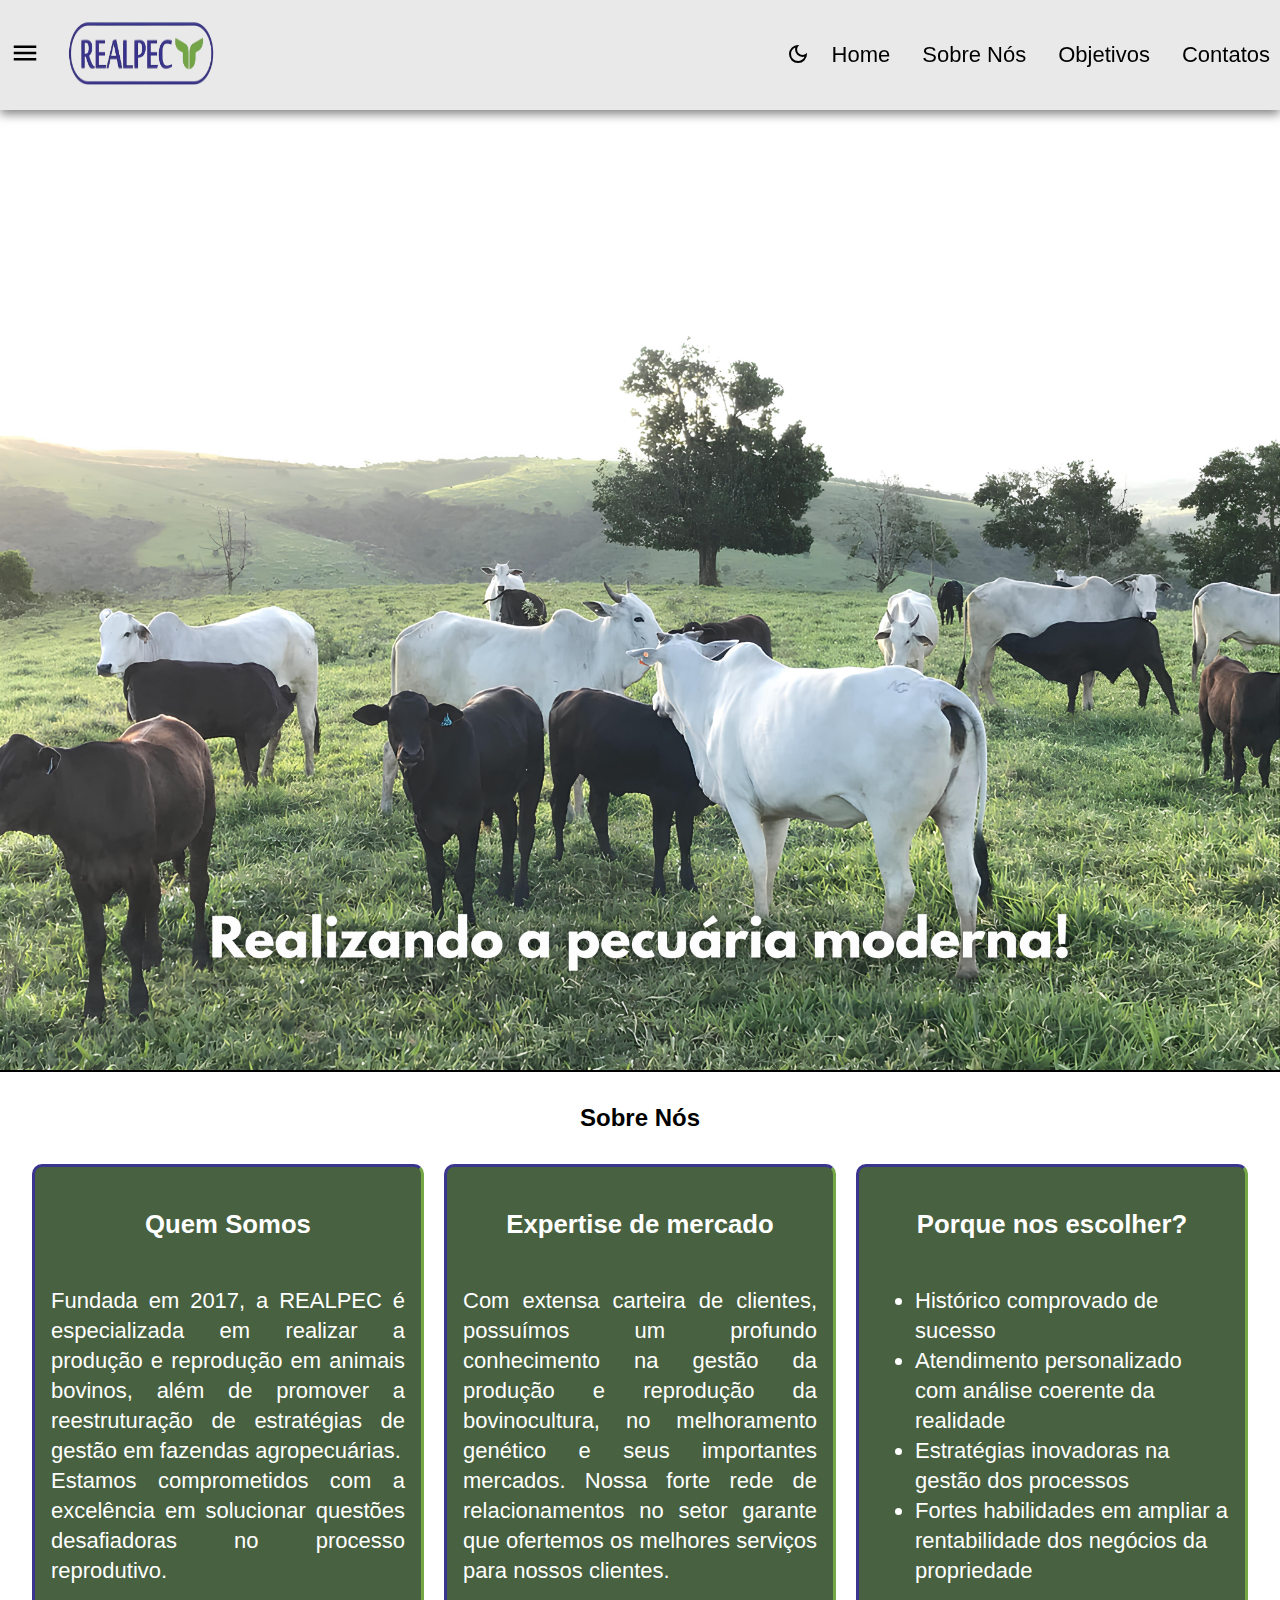
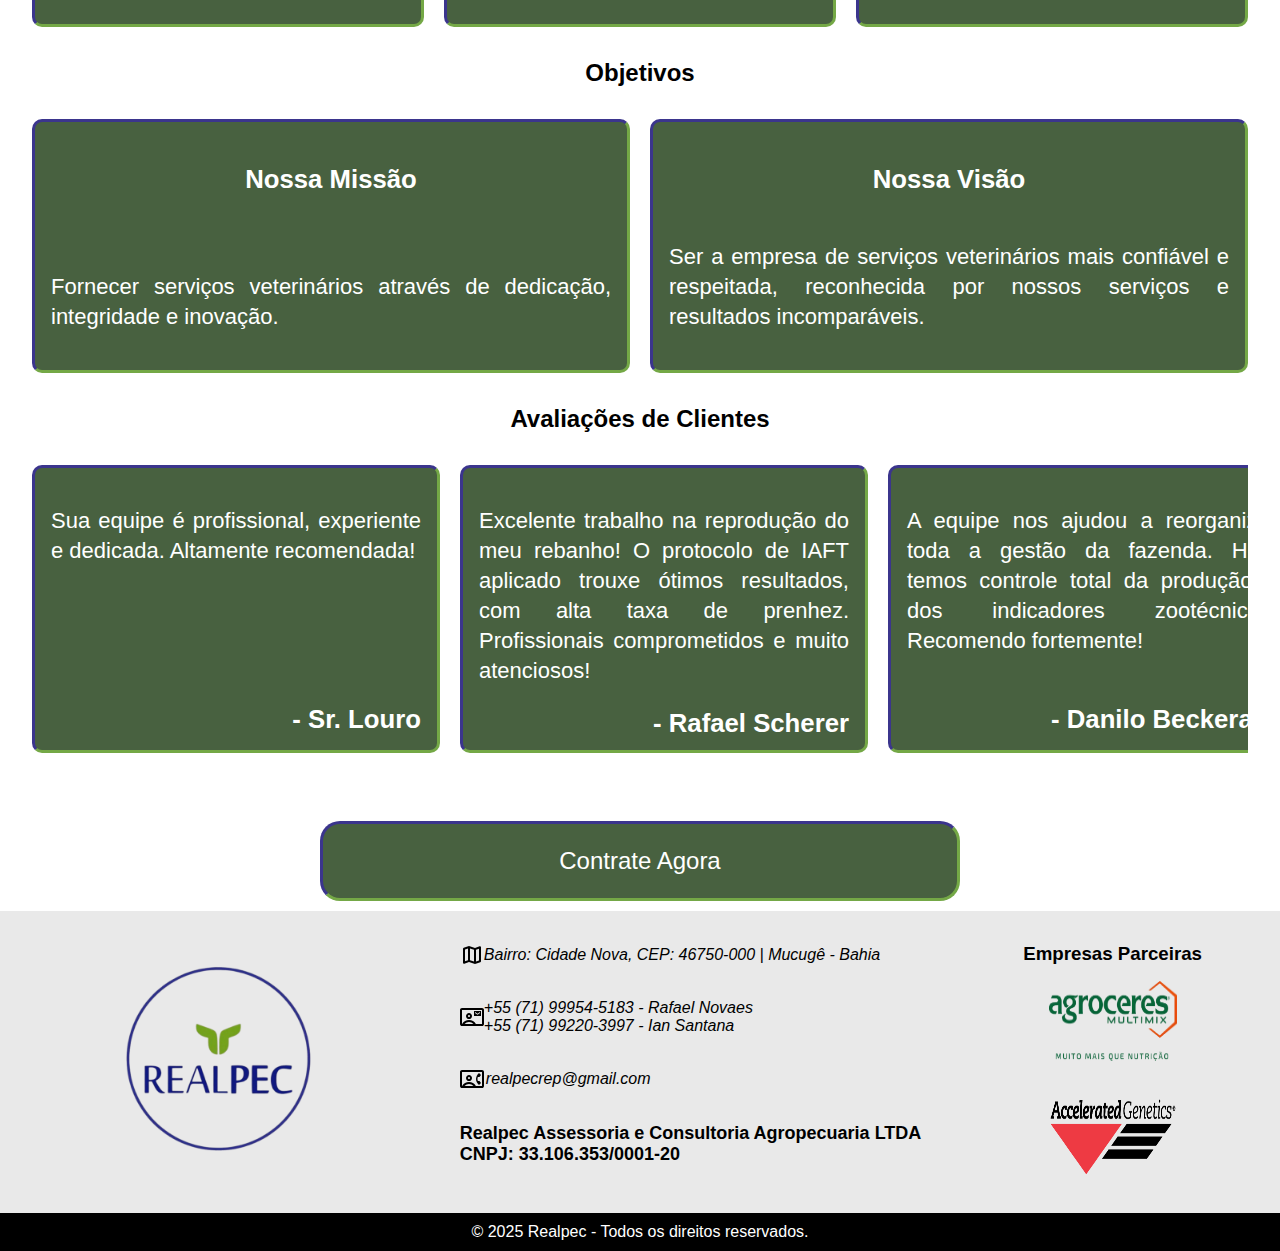
<file: index.html>
<!DOCTYPE html>
<html lang="pt-BR">
<head>
    <meta charset="UTF-8">
    <meta name="viewport" content="width=device-width, initial-scale=1.0">
    <meta name="description" content="A Realpec é especializada em reprodução bovina e gestão agropecuária. Conheça nossos serviços e diferenciais.">
    <title>Realpec</title>
    <link rel="stylesheet" href="CSS/style.css">
</head>
<body>
    <header>
        <div class="start">
            <div class="menu">
                <button type="button" class="menu_button" title="Menu" aria-label="Abrir menu de navegação">
                    <svg class="icon" xmlns="http://www.w3.org/2000/svg" width="30" height="30" fill="currentColor" viewBox="0 0 24 24">
                        <path d="M3 6h18v2H3V6zm0 5h18v2H3v-2zm0 5h18v2H3v-2z" />
                    </svg>
                </button>
                <div class="menu_content">
                    <p><b>Serviços</b></p>
                    <a href="gestao-pecuaria.html">Gestão Pecuária </a>
                    <a href="reproducao-animal.html">Produção e reprodução animal</a>
                    <a href="protocolo-iatf.html">Protocolo de IATF </a>
                    <a href="transferencia-embrioes.html">Transferência de Embriões</a>
                    <a href="fiv-piv.html">FIV/PIV Fertilização in vitro</a>
                </div>
            </div>
            
            <a href="index.html" id="linklogo">
                <img id="logo" src="fotos/logo_realpec-removebg.png" alt="Logo da Empresa">  
            </a>
        </div>
        
        <div class="accessibility" id="accessibility">
            <button type="button" id="tema_btn" aria-label="Alternar entre tema escuro e claro" title="Alternar entre tema escuro e claro">
                <svg class="darkicon" xmlns="http://www.w3.org/2000/svg" height="24px" viewBox="0 -960 960 960" width="24px" fill="currentColor">
                    <path d="M480-120q-150 0-255-105T120-480q0-150 105-255t255-105q14 0 27.5 1t26.5 3q-41 29-65.5 75.5T444-660q0 90 63 153t153 63q55 0 101-24.5t75-65.5q2 13 3 26.5t1 27.5q0 150-105 255T480-120Zm0-80q88 0 158-48.5T740-375q-20 5-40 8t-40 3q-123 0-209.5-86.5T364-660q0-20 3-40t8-40q-78 32-126.5 102T200-480q0 116 82 198t198 82Zm-10-270Z"/>
                </svg>
                <svg class="lighticon" xmlns="http://www.w3.org/2000/svg" height="24px" viewBox="0 -960 960 960" width="24px" fill="currentColor">
                    <path d="M480-360q50 0 85-35t35-85q0-50-35-85t-85-35q-50 0-85 35t-35 85q0 50 35 85t85 35Zm0 80q-83 0-141.5-58.5T280-480q0-83 58.5-141.5T480-680q83 0 141.5 58.5T680-480q0 83-58.5 141.5T480-280ZM200-440H40v-80h160v80Zm720 0H760v-80h160v80ZM440-760v-160h80v160h-80Zm0 720v-160h80v160h-80ZM256-650l-101-97 57-59 96 100-52 56Zm492 496-97-101 53-55 101 97-57 59Zm-98-550 97-101 59 57-100 96-56-52ZM154-212l101-97 55 53-97 101-59-57Zm326-268Z"/>
                </svg>
            </button>
            <nav id="navbar">
                <ul>
                    <li><a href="#">Home</a></li>
                    <li><a href="#sobrenos">Sobre Nós</a></li>
                    <li><a href="#objetivos">Objetivos</a></li>
                    <li><a href="#contatos">Contatos</a></li>
                </ul>
            </nav>
        </div>
    </header>

    <main>
        <img src="fotos/Realizando a pecuária moderna.png" alt="Imagem de gado no pasto" id="imgmain">
        <section id="sobrenos">
            <h2>Sobre Nós</h2>
            <div class="sobre_content">
                <div class="content">
                    <h3>Quem Somos</h3>
                    <p>Fundada em 2017, a REALPEC é especializada em realizar a produção e reprodução em animais bovinos, além de promover a reestruturação de estratégias de gestão em fazendas agropecuárias.<br>Estamos comprometidos com a excelência em solucionar questões desafiadoras no processo reprodutivo.</p>
                </div>
                <div class="content">
                    <h3>Expertise de mercado</h3>
                    <p>Com extensa carteira de clientes, possuímos um profundo conhecimento na gestão da produção e reprodução da bovinocultura, no melhoramento genético e seus importantes mercados. Nossa forte rede de relacionamentos no setor garante que ofertemos os melhores serviços para nossos clientes.</p>
                </div>

                <div class="content">
                    <h3>Porque nos escolher?</h3>
                    <ul>
                        <li>Histórico comprovado de sucesso</li>
                        <li>Atendimento personalizado com análise coerente da realidade</li>
                        <li>Estratégias inovadoras na gestão dos processos</li>
                        <li>Fortes habilidades em ampliar a rentabilidade dos negócios da propriedade</li>
                    </ul>  
                </div> 
            </div>
           
        </section>

        <section id="objetivos">
            <h2>Objetivos</h2>
            <div class="objetivos_content">
                <div class="content">
                    <h3>Nossa Missão</h3>
                    <p>Fornecer serviços veterinários através de dedicação, integridade e inovação.</p>
                </div>

                <div class="content">
                    <h3>Nossa Visão</h3>
                    <p>Ser a empresa de serviços veterinários mais confiável e respeitada, reconhecida por nossos serviços e resultados incomparáveis.</p>
                </div>
            </div>
            
        </section>

        <section id="avalia">
            <h2>Avaliações de Clientes</h2>
            <div class="avalia_content">
                <div class="content">
                     <p>Sua equipe é profissional, experiente e dedicada. Altamente recomendada!</p>
                    <h3>- Sr. Louro</h3>
                </div>

                <div class="content">
                    <p>Excelente trabalho na reprodução do meu rebanho! O protocolo de IAFT aplicado trouxe ótimos resultados, com alta taxa de prenhez. Profissionais comprometidos e muito atenciosos!</p>
                    <h3>- Rafael Scherer</h3>
                </div>

                <div class="content">
                    <p>A equipe nos ajudou a reorganizar toda a gestão da fazenda. Hoje temos controle total da produção e dos indicadores zootécnicos. Recomendo fortemente!</p>
                    <h3>- Danilo Beckerath</h3>
                    
                </div>

                <div class="content">
                    <p>Serviço completo e confiável. Desde a coleta até a fertilização in vitro, todo o processo foi muito bem conduzido. Confiança total na equipe.</p>
                    <h3>- João Pedro</h3>
                    
                </div>

                <div class="content">
                    <p>A consultoria de gestão pecuária foi um divisor de águas. Com os ajustes recomendados, aumentamos a produtividade e reduzimos perdas.</p>
                    <h3>- Lúcia Mendes</h3>
                    
                </div>

            </div>
        </section>

        <div class="contratediv">
            <button id="contrate" aria-label="Contratar serviço aqui">
                <a href="contrate.html"><span>Contrate Agora</span></a>
            </button>
        </div>
        
    </main>
    <footer>
        <div id="contatos">
            <div id="logo_footer">
                <figure>
                    <img src="fotos/iconlogo-removebg-preview.png" alt="Logo da Empresa">
                </figure>
            </div>
            <div id="info_contact">
                <address>
                    <div class="contact">
                        <svg class="icon" xmlns="http://www.w3.org/2000/svg" height="24px" viewBox="0 -960 960 960" width="24px" fill="currentColor">
                            <path d="m600-120-240-84-186 72q-20 8-37-4.5T120-170v-560q0-13 7.5-23t20.5-15l212-72 240 84 186-72q20-8 37 4.5t17 33.5v560q0 13-7.5 23T812-192l-212 72Zm-40-98v-468l-160-56v468l160 56Zm80 0 120-40v-474l-120 46v468Zm-440-10 120-46v-468l-120 40v474Zm440-458v468-468Zm-320-56v468-468Z"/>
                        </svg>
                        <a href="https://maps.app.goo.gl/iDV61VGeAuXN8bLD6" target="_blank" rel="noopener noreferrer">
                            <span>Bairro: Cidade Nova, CEP: 46750-000 | Mucugê - Bahia</span>
                        </a>
                        
                    </div>
                    
                    
                    <div class="contact" aria-label="Telefones para contato">
                        <svg class="icon" xmlns="http://www.w3.org/2000/svg" height="24px" viewBox="0 -960 960 960" width="24px" fill="currentColor">
                            <path d="M560-520h280v-200H560v200Zm140-50-100-70v-40l100 70 100-70v40l-100 70ZM80-120q-33 0-56.5-23.5T0-200v-560q0-33 23.5-56.5T80-840h800q33 0 56.5 23.5T960-760v560q0 33-23.5 56.5T880-120H80Zm556-80h244v-560H80v560h4q42-75 116-117.5T360-360q86 0 160 42.5T636-200ZM360-400q50 0 85-35t35-85q0-50-35-85t-85-35q-50 0-85 35t-35 85q0 50 35 85t85 35ZM182-200h356q-34-38-80.5-59T360-280q-51 0-97 21t-81 59Zm178-280q-17 0-28.5-11.5T320-520q0-17 11.5-28.5T360-560q17 0 28.5 11.5T400-520q0 17-11.5 28.5T360-480Zm120 0Z"/>
                        </svg>
                        <div class="telefones">
                            <span>+55 (71) 99954-5183 - Rafael Novaes</span><br>
                            <span>+55 (71) 99220-3997 - Ian Santana</span>
                        </div>
                    </div>
                    
                    
                    <div class="contact" aria-label="Email da Empresa">
                        <svg class="icon" xmlns="http://www.w3.org/2000/svg" height="24px" viewBox="0 -960 960 960" width="24px" fill="currentColor">
                            <path d="M80-120q-33 0-56.5-23.5T0-200v-560q0-33 23.5-56.5T80-840h800q33 0 56.5 23.5T960-760v560q0 33-23.5 56.5T880-120H80Zm556-80h244v-560H80v560h4q42-75 116-117.5T360-360q86 0 160 42.5T636-200ZM360-400q50 0 85-35t35-85q0-50-35-85t-85-35q-50 0-85 35t-35 85q0 50 35 85t85 35Zm400 160 80-80-60-80h-66q-6-18-10-38.5t-4-41.5q0-21 4-40.5t10-39.5h66l60-80-80-80q-54 42-87 106.5T640-480q0 69 33 133.5T760-240Zm-578 40h356q-34-38-80.5-59T360-280q-51 0-97 21t-81 59Zm178-280q-17 0-28.5-11.5T320-520q0-17 11.5-28.5T360-560q17 0 28.5 11.5T400-520q0 17-11.5 28.5T360-480Zm120 0Z"/>
                        </svg>
                        <span style="margin-left: 2px;">realpecrep@gmail.com</span> 
                    </div>

                </address>
                 <div class="contact">
                    <div class="cnpj">
                        <span><strong>Realpec Assessoria e Consultoria Agropecuaria LTDA</strong></span>
                        <span><strong>CNPJ: 33.106.353/0001-20</strong></span>
                    </div>
                </div>
            </div>
            <div id="info_parceiros">
                <h3>Empresas Parceiras</h3>
                <div class="parceiros">
                    <a href="https://agroceresmultimix.com.br/" target="_blank" rel="noopener noreferrer"><img src="fotos/Agroceres-Multimix-logo.png" alt="Logo da Agroceres"></a>
                </div>
                <div class="parceiros">
                    <a href="https://agbrasil.com.br/" target="_blank" rel="noopener noreferrer"><img src="fotos/Accelerated-Genetics-logo.png" alt="Logo da Accelerated Genetics"></a>
                </div>
            </div>
        </div>
        <div id="copy">
            <p>&copy; 2025 Realpec - Todos os direitos reservados.</p>
        </div>
    </footer>

    <script src="JS/script.js"></script>
</body>
</html>
</file>
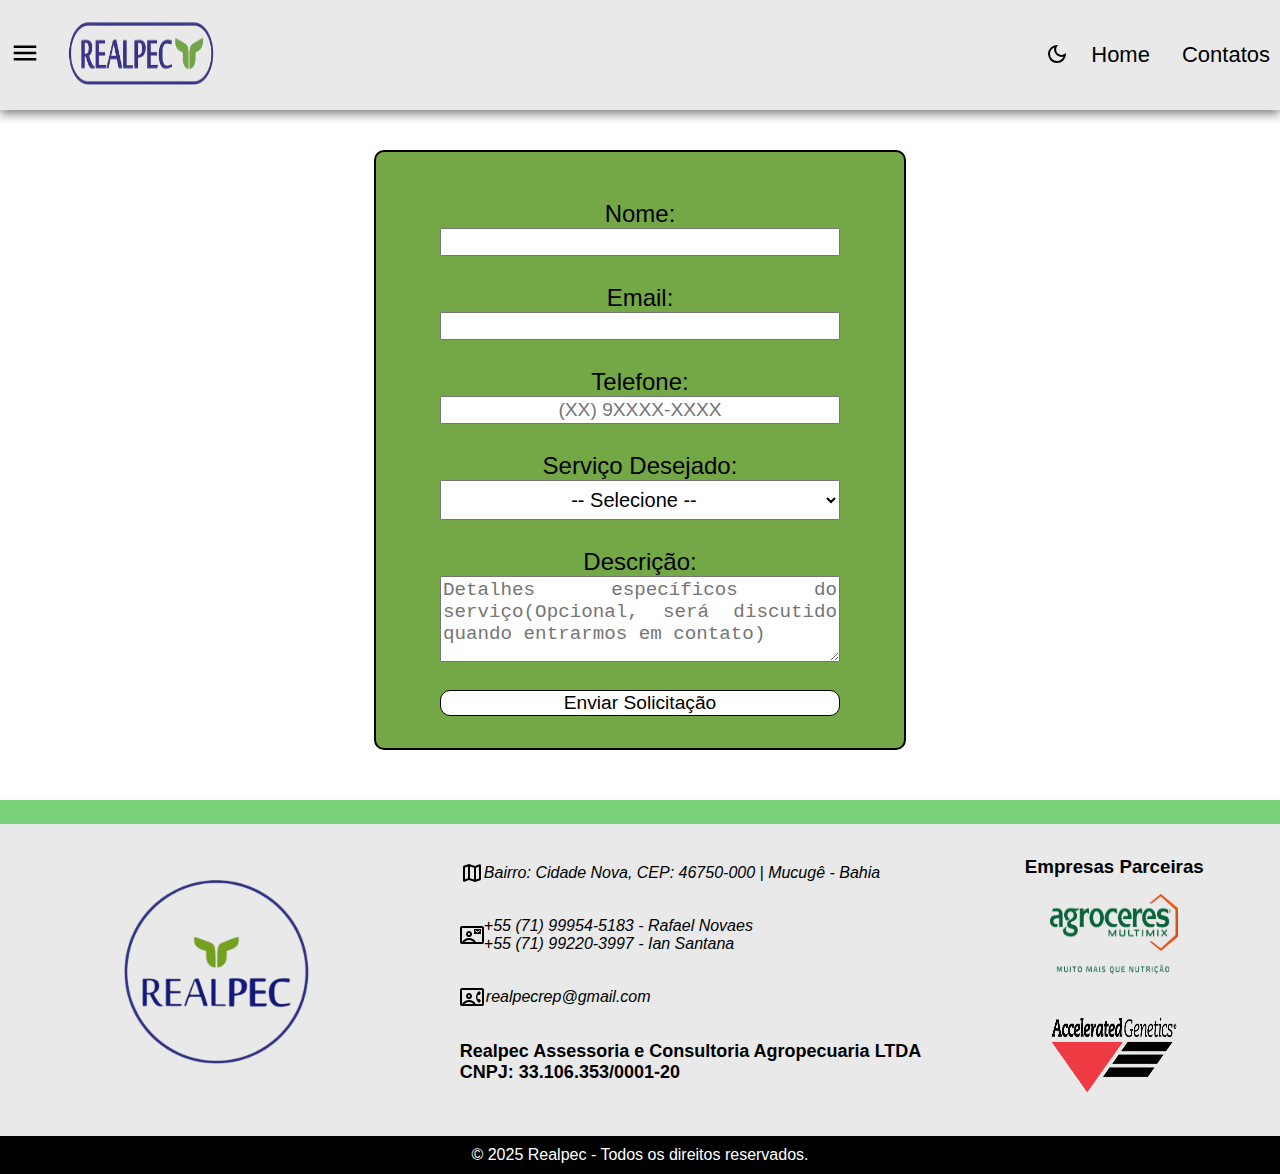
<file: contrate.html>
<!DOCTYPE html>
<html lang="en">
<head>
    <meta charset="UTF-8">
    <meta name="viewport" content="width=device-width, initial-scale=1.0">
    <title>Document</title>
    <link rel="stylesheet" href="CSS/contrate.css">
</head>
<body>
    <header>
        <div class="start">
            <div class="menu">
                <button type="button" class="menu_button" title="Menu" aria-label="Abrir menu de navegação">
                    <svg class="icon" xmlns="http://www.w3.org/2000/svg" width="30" height="30" fill="currentColor" viewBox="0 0 24 24">
                        <path d="M3 6h18v2H3V6zm0 5h18v2H3v-2zm0 5h18v2H3v-2z" />
                    </svg>
                </button>
                <div class="menu_content">
                    <p><b>Serviços</b></p>
                    <a href="gestao-pecuaria.html">Gestão Pecuária </a>
                    <a href="reproducao-animal.html">Produção e reprodução animal</a>
                    <a href="protocolo-iatf.html">Protocolo de IATF </a>
                    <a href="transferencia-embrioes.html">Transferência de Embriões</a>
                    <a href="fiv-piv.html">FIV/PIV Fertilização in vitro</a>
                </div>
            </div>
            
            <img id="logo" src="fotos/logo_realpec-removebg.png" alt="Logo da Empresa">
        </div>
        
        <div class="accessibility" id="accessibility">
            <button type="button" id="tema_btn" aria-label="Alternar entre tema escuro e claro" title="Alternar entre tema escuro e claro">
                <svg class="darkicon" xmlns="http://www.w3.org/2000/svg" height="24px" viewBox="0 -960 960 960" width="24px" fill="currentColor">
                    <path d="M480-120q-150 0-255-105T120-480q0-150 105-255t255-105q14 0 27.5 1t26.5 3q-41 29-65.5 75.5T444-660q0 90 63 153t153 63q55 0 101-24.5t75-65.5q2 13 3 26.5t1 27.5q0 150-105 255T480-120Zm0-80q88 0 158-48.5T740-375q-20 5-40 8t-40 3q-123 0-209.5-86.5T364-660q0-20 3-40t8-40q-78 32-126.5 102T200-480q0 116 82 198t198 82Zm-10-270Z"/>
                </svg>
                <svg class="lighticon" xmlns="http://www.w3.org/2000/svg" height="24px" viewBox="0 -960 960 960" width="24px" fill="currentColor">
                    <path d="M480-360q50 0 85-35t35-85q0-50-35-85t-85-35q-50 0-85 35t-35 85q0 50 35 85t85 35Zm0 80q-83 0-141.5-58.5T280-480q0-83 58.5-141.5T480-680q83 0 141.5 58.5T680-480q0 83-58.5 141.5T480-280ZM200-440H40v-80h160v80Zm720 0H760v-80h160v80ZM440-760v-160h80v160h-80Zm0 720v-160h80v160h-80ZM256-650l-101-97 57-59 96 100-52 56Zm492 496-97-101 53-55 101 97-57 59Zm-98-550 97-101 59 57-100 96-56-52ZM154-212l101-97 55 53-97 101-59-57Zm326-268Z"/>
                </svg>
            </button>
            <nav id="navbar">
                <ul>
                    <li><a href="index.html" title="Ir para o site princial">Home</a></li>
                    <li><a href="#contatos">Contatos</a></li>
                </ul>
            </nav>
        </div>
        
    </header>

    <main>
        <div class="caixaform">
            <form id="form-contrato" class="form-contrato">
                <label for="nome">Nome:</label>
                <input type="text" id="nome" name="nome" minlength="2" required />
                <br>
                <label for="email">Email:</label>
                <input type="email" id="email" name="email" required />
                <br>
                <label for="telefone">Telefone:</label>
                <input type="tel" id="telefone" name="telefone" placeholder="(XX) 9XXXX-XXXX" pattern="\d{11}" title="Digite apenas números com DDD. Ex: 71999999999" required />
                <br>
                <label for="servico">Serviço Desejado:</label>
                <select id="servico" name="servico" required>
                    <option value="" disabled selected>-- Selecione --</option>
                    <option value="gestao_pecuaria">Gestão Pecuária</option>
                    <option value="producao_reproducao_animal">Produção e reprodução animal</option>
                    <option value="protocolo_iatf">Protocolo de IATF</option>
                    <option value="transferencia_embrioes">Transferência de Embriões</option>
                    <option value="fertilizacao_in_vitro">FIV/PIV Fertilização in vitro</option>
                </select>
                <br>
                <label for="mensagem">Descrição:</label>
                <textarea id="mensagem" name="mensagem" placeholder="Detalhes específicos do serviço(Opcional, será discutido quando entrarmos em contato)"></textarea>
                <br>
                <button id="submit" type="submit">Enviar Solicitação</button>
            </form>
        </div>

        <div class="mensagem_sucesso" id="mensagem_sucesso">
            Solicitação enviada com sucesso! Você será redirecionado em 5 segundos...
        </div>
        
    </main>

    <footer>
        <div id="contatos">
            <div id="logo_footer">
                <figure>
                    <img src="fotos/iconlogo-removebg-preview.png" alt="Logo da Empresa">
                </figure>
            </div>
            <div id="info_contact">
                <address>
                    <div class="contact">
                        <svg class="icon" xmlns="http://www.w3.org/2000/svg" height="24px" viewBox="0 -960 960 960" width="24px" fill="currentColor">
                            <path d="m600-120-240-84-186 72q-20 8-37-4.5T120-170v-560q0-13 7.5-23t20.5-15l212-72 240 84 186-72q20-8 37 4.5t17 33.5v560q0 13-7.5 23T812-192l-212 72Zm-40-98v-468l-160-56v468l160 56Zm80 0 120-40v-474l-120 46v468Zm-440-10 120-46v-468l-120 40v474Zm440-458v468-468Zm-320-56v468-468Z"/>
                        </svg>
                        <span>Bairro: Cidade Nova, CEP: 46750-000 | Mucugê - Bahia</span>
                    </div>
                    
                    
                    <div class="contact" aria-label="Telefones para contato">
                        <svg class="icon" xmlns="http://www.w3.org/2000/svg" height="24px" viewBox="0 -960 960 960" width="24px" fill="currentColor">
                            <path d="M560-520h280v-200H560v200Zm140-50-100-70v-40l100 70 100-70v40l-100 70ZM80-120q-33 0-56.5-23.5T0-200v-560q0-33 23.5-56.5T80-840h800q33 0 56.5 23.5T960-760v560q0 33-23.5 56.5T880-120H80Zm556-80h244v-560H80v560h4q42-75 116-117.5T360-360q86 0 160 42.5T636-200ZM360-400q50 0 85-35t35-85q0-50-35-85t-85-35q-50 0-85 35t-35 85q0 50 35 85t85 35ZM182-200h356q-34-38-80.5-59T360-280q-51 0-97 21t-81 59Zm178-280q-17 0-28.5-11.5T320-520q0-17 11.5-28.5T360-560q17 0 28.5 11.5T400-520q0 17-11.5 28.5T360-480Zm120 0Z"/>
                        </svg>
                        <div class="telefones">
                            <span>+55 (71) 99954-5183 - Rafael Novaes</span><br>
                            <span>+55 (71) 99220-3997 - Ian Santana</span>
                        </div>
                    </div>
                    
                    
                    <div class="contact" aria-label="Email da Empresa">
                        <svg class="icon" xmlns="http://www.w3.org/2000/svg" height="24px" viewBox="0 -960 960 960" width="24px" fill="currentColor">
                            <path d="M80-120q-33 0-56.5-23.5T0-200v-560q0-33 23.5-56.5T80-840h800q33 0 56.5 23.5T960-760v560q0 33-23.5 56.5T880-120H80Zm556-80h244v-560H80v560h4q42-75 116-117.5T360-360q86 0 160 42.5T636-200ZM360-400q50 0 85-35t35-85q0-50-35-85t-85-35q-50 0-85 35t-35 85q0 50 35 85t85 35Zm400 160 80-80-60-80h-66q-6-18-10-38.5t-4-41.5q0-21 4-40.5t10-39.5h66l60-80-80-80q-54 42-87 106.5T640-480q0 69 33 133.5T760-240Zm-578 40h356q-34-38-80.5-59T360-280q-51 0-97 21t-81 59Zm178-280q-17 0-28.5-11.5T320-520q0-17 11.5-28.5T360-560q17 0 28.5 11.5T400-520q0 17-11.5 28.5T360-480Zm120 0Z"/>
                        </svg>
                        <span style="margin-left: 2px;">realpecrep@gmail.com</span> 
                    </div>

                </address>
                 <div class="contact">
                    <div class="cnpj">
                        <span><strong>Realpec Assessoria e Consultoria Agropecuaria LTDA</strong></span>
                        <span><strong>CNPJ: 33.106.353/0001-20</strong></span>
                    </div>
                </div>
            </div>
            <div id="info_parceiros">
                <h3>Empresas Parceiras</h3>
                <div class="parceiros">
                    <a href="https://agroceresmultimix.com.br/" target="_blank" rel="noopener noreferrer"><img src="fotos/Agroceres-Multimix-logo.png" alt="Logo da Agroceres"></a>
                </div>
                <div class="parceiros">
                    <a href="https://agbrasil.com.br/" target="_blank" rel="noopener noreferrer"><img src="fotos/Accelerated-Genetics-logo.png" alt="Logo da Accelerated Genetics"></a>
                </div>
            </div>
        </div>
        <div id="copy">
            <p>&copy; 2025 Realpec - Todos os direitos reservados.</p>
        </div>
    </footer>

    <script src="JS/script.js"></script>
</body>
</html>
</file>
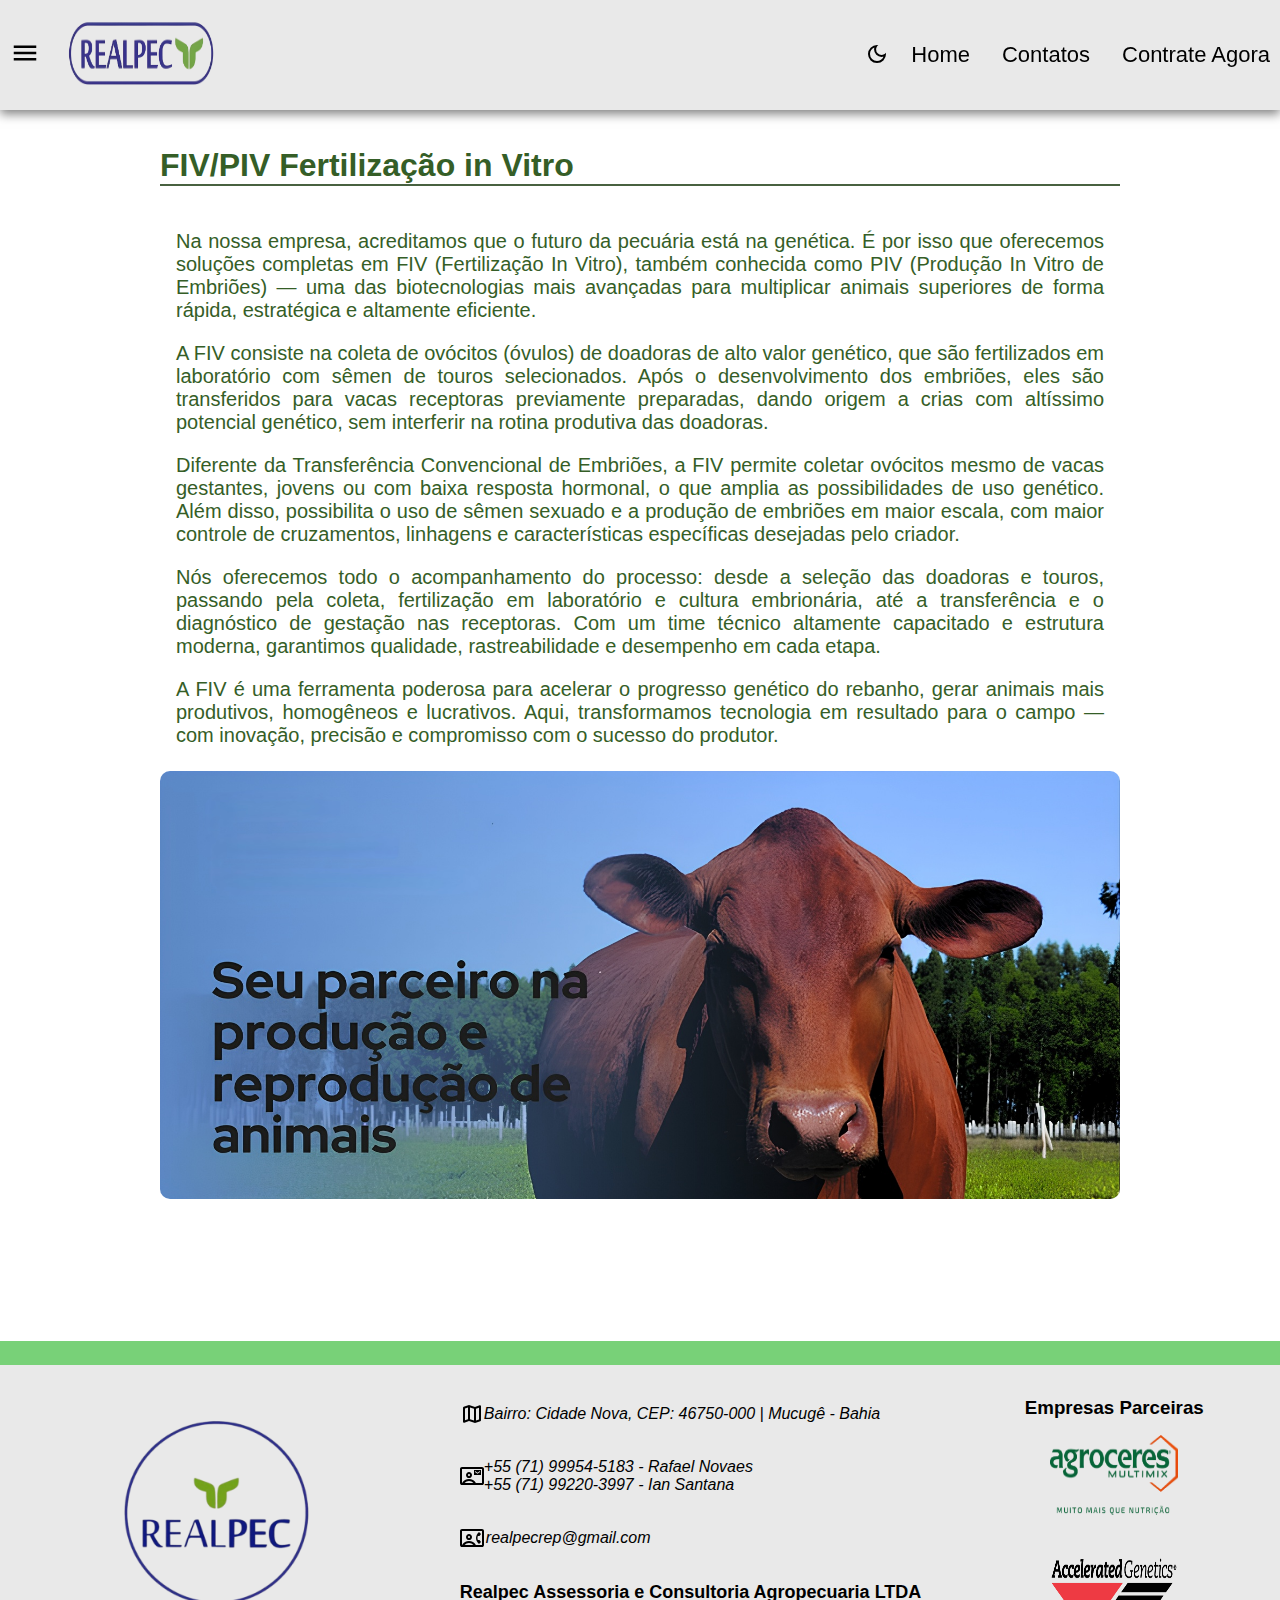
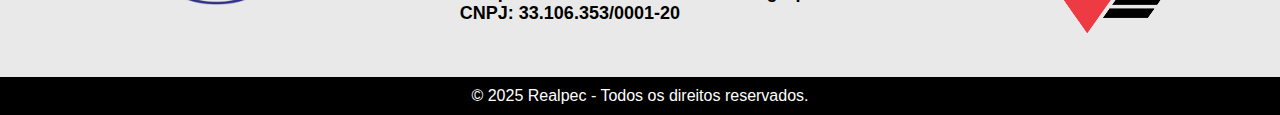
<file: fiv-piv.html>
<!DOCTYPE html>
<html lang="en">
<head>
    <meta charset="UTF-8">
    <meta name="viewport" content="width=device-width, initial-scale=1.0">
    <title>Realpec - FIV/PIV Fertilização in vitro</title>
    <link rel="stylesheet" href="CSS/servicos.css">
</head>
<body>
    <header>
        <div class="start">
            <div class="menu">
                <button type="button" class="menu_button" title="Menu" aria-label="Abrir menu de navegação">
                    <svg class="icon" xmlns="http://www.w3.org/2000/svg" width="30" height="30" fill="currentColor" viewBox="0 0 24 24">
                        <path d="M3 6h18v2H3V6zm0 5h18v2H3v-2zm0 5h18v2H3v-2z" />
                    </svg>
                </button>
                <div class="menu_content">
                    <p><b>Serviços</b></p>
                    <a href="gestao-pecuaria.html">Gestão Pecuária </a>
                    <a href="reproducao-animal.html">Produção e reprodução animal</a>
                    <a href="protocolo-iatf.html">Protocolo de IATF </a>
                    <a href="transferencia-embrioes.html">Transferência de Embriões</a>
                    <a href="fiv-piv.html">FIV/PIV Fertilização in vitro</a>
                </div>
            </div>
            
            <a href="index.html" id="linklogo">
                <img id="logo" src="fotos/logo_realpec-removebg.png" alt="Logo da Empresa">  
            </a>
        </div>
        
        <div class="accessibility" id="accessibility">
            <button type="button" id="tema_btn" aria-label="Alternar entre tema escuro e claro" title="Alternar entre tema escuro e claro">
                <svg class="darkicon" xmlns="http://www.w3.org/2000/svg" height="24px" viewBox="0 -960 960 960" width="24px" fill="currentColor">
                    <path d="M480-120q-150 0-255-105T120-480q0-150 105-255t255-105q14 0 27.5 1t26.5 3q-41 29-65.5 75.5T444-660q0 90 63 153t153 63q55 0 101-24.5t75-65.5q2 13 3 26.5t1 27.5q0 150-105 255T480-120Zm0-80q88 0 158-48.5T740-375q-20 5-40 8t-40 3q-123 0-209.5-86.5T364-660q0-20 3-40t8-40q-78 32-126.5 102T200-480q0 116 82 198t198 82Zm-10-270Z"/>
                </svg>
                <svg class="lighticon" xmlns="http://www.w3.org/2000/svg" height="24px" viewBox="0 -960 960 960" width="24px" fill="currentColor">
                    <path d="M480-360q50 0 85-35t35-85q0-50-35-85t-85-35q-50 0-85 35t-35 85q0 50 35 85t85 35Zm0 80q-83 0-141.5-58.5T280-480q0-83 58.5-141.5T480-680q83 0 141.5 58.5T680-480q0 83-58.5 141.5T480-280ZM200-440H40v-80h160v80Zm720 0H760v-80h160v80ZM440-760v-160h80v160h-80Zm0 720v-160h80v160h-80ZM256-650l-101-97 57-59 96 100-52 56Zm492 496-97-101 53-55 101 97-57 59Zm-98-550 97-101 59 57-100 96-56-52ZM154-212l101-97 55 53-97 101-59-57Zm326-268Z"/>
                </svg>
            </button>
            <nav id="navbar">
                <ul>
                    <li><a href="index.html" title="Ir para o site princial">Home</a></li>
                    <li><a href="#contatos">Contatos</a></li>
                    <li><a href="contrate.html"><span>Contrate Agora</span></a></li>
                </ul>
            </nav>
        </div>
    </header>

    <main>
        <section class="content">
            <h1>FIV/PIV Fertilização in Vitro</h1>
            
            <div class="text_content">
                <p>Na nossa empresa, acreditamos que o futuro da pecuária está na genética. É por isso que oferecemos soluções completas em FIV (Fertilização In Vitro), também conhecida como PIV (Produção In Vitro de Embriões) — uma das biotecnologias mais avançadas para multiplicar animais superiores de forma rápida, estratégica e altamente eficiente.</p>
                <p>A FIV consiste na coleta de ovócitos (óvulos) de doadoras de alto valor genético, que são fertilizados em laboratório com sêmen de touros selecionados. Após o desenvolvimento dos embriões, eles são transferidos para vacas receptoras previamente preparadas, dando origem a crias com altíssimo potencial genético, sem interferir na rotina produtiva das doadoras.</p>
                <p>Diferente da Transferência Convencional de Embriões, a FIV permite coletar ovócitos mesmo de vacas gestantes, jovens ou com baixa resposta hormonal, o que amplia as possibilidades de uso genético. Além disso, possibilita o uso de sêmen sexuado e a produção de embriões em maior escala, com maior controle de cruzamentos, linhagens e características específicas desejadas pelo criador.</p>
                <p>Nós oferecemos todo o acompanhamento do processo: desde a seleção das doadoras e touros, passando pela coleta, fertilização em laboratório e cultura embrionária, até a transferência e o diagnóstico de gestação nas receptoras. Com um time técnico altamente capacitado e estrutura moderna, garantimos qualidade, rastreabilidade e desempenho em cada etapa.</p>
                <p>A FIV é uma ferramenta poderosa para acelerar o progresso genético do rebanho, gerar animais mais produtivos, homogêneos e lucrativos. Aqui, transformamos tecnologia em resultado para o campo — com inovação, precisão e compromisso com o sucesso do produtor.</p>
            </div>
            <figure>
                <img src="fotos/imgmain2.jpeg" alt="Imagem ilustrativa de gado" id="imgmain">
            </figure>
            
        </section>
    </main>

    <footer>
        <div id="contatos">
            <div id="logo_footer">
                <figure>
                    <img src="fotos/iconlogo-removebg-preview.png" alt="Logo da Empresa">
                </figure>
            </div>
            <div id="info_contact">
                <address>
                    <div class="contact">
                        <svg class="icon" xmlns="http://www.w3.org/2000/svg" height="24px" viewBox="0 -960 960 960" width="24px" fill="currentColor">
                            <path d="m600-120-240-84-186 72q-20 8-37-4.5T120-170v-560q0-13 7.5-23t20.5-15l212-72 240 84 186-72q20-8 37 4.5t17 33.5v560q0 13-7.5 23T812-192l-212 72Zm-40-98v-468l-160-56v468l160 56Zm80 0 120-40v-474l-120 46v468Zm-440-10 120-46v-468l-120 40v474Zm440-458v468-468Zm-320-56v468-468Z"/>
                        </svg>
                        <a href="https://maps.app.goo.gl/iDV61VGeAuXN8bLD6" target="_blank" rel="noopener noreferrer">
                            <span>Bairro: Cidade Nova, CEP: 46750-000 | Mucugê - Bahia</span>
                        </a>
                    </div>
                    
                    
                    <div class="contact" aria-label="Telefones para contato">
                        <svg class="icon" xmlns="http://www.w3.org/2000/svg" height="24px" viewBox="0 -960 960 960" width="24px" fill="currentColor">
                            <path d="M560-520h280v-200H560v200Zm140-50-100-70v-40l100 70 100-70v40l-100 70ZM80-120q-33 0-56.5-23.5T0-200v-560q0-33 23.5-56.5T80-840h800q33 0 56.5 23.5T960-760v560q0 33-23.5 56.5T880-120H80Zm556-80h244v-560H80v560h4q42-75 116-117.5T360-360q86 0 160 42.5T636-200ZM360-400q50 0 85-35t35-85q0-50-35-85t-85-35q-50 0-85 35t-35 85q0 50 35 85t85 35ZM182-200h356q-34-38-80.5-59T360-280q-51 0-97 21t-81 59Zm178-280q-17 0-28.5-11.5T320-520q0-17 11.5-28.5T360-560q17 0 28.5 11.5T400-520q0 17-11.5 28.5T360-480Zm120 0Z"/>
                        </svg>
                        <div class="telefones">
                            <span>+55 (71) 99954-5183 - Rafael Novaes</span><br>
                            <span>+55 (71) 99220-3997 - Ian Santana</span>
                        </div>
                    </div>
                    
                    
                    <div class="contact" aria-label="Email da Empresa">
                        <svg class="icon" xmlns="http://www.w3.org/2000/svg" height="24px" viewBox="0 -960 960 960" width="24px" fill="currentColor">
                            <path d="M80-120q-33 0-56.5-23.5T0-200v-560q0-33 23.5-56.5T80-840h800q33 0 56.5 23.5T960-760v560q0 33-23.5 56.5T880-120H80Zm556-80h244v-560H80v560h4q42-75 116-117.5T360-360q86 0 160 42.5T636-200ZM360-400q50 0 85-35t35-85q0-50-35-85t-85-35q-50 0-85 35t-35 85q0 50 35 85t85 35Zm400 160 80-80-60-80h-66q-6-18-10-38.5t-4-41.5q0-21 4-40.5t10-39.5h66l60-80-80-80q-54 42-87 106.5T640-480q0 69 33 133.5T760-240Zm-578 40h356q-34-38-80.5-59T360-280q-51 0-97 21t-81 59Zm178-280q-17 0-28.5-11.5T320-520q0-17 11.5-28.5T360-560q17 0 28.5 11.5T400-520q0 17-11.5 28.5T360-480Zm120 0Z"/>
                        </svg>
                        <span style="margin-left: 2px;">realpecrep@gmail.com</span> 
                    </div>

                </address>
                 <div class="contact">
                    <div class="cnpj">
                        <span><strong>Realpec Assessoria e Consultoria Agropecuaria LTDA</strong></span>
                        <span><strong>CNPJ: 33.106.353/0001-20</strong></span>
                    </div>
                </div>
            </div>
            <div id="info_parceiros">
                <h3>Empresas Parceiras</h3>
                <div class="parceiros">
                    <a href="https://agroceresmultimix.com.br/" target="_blank" rel="noopener noreferrer"><img src="fotos/Agroceres-Multimix-logo.png" alt="Logo da Agroceres"></a>
                </div>
                <div class="parceiros">
                    <a href="https://agbrasil.com.br/" target="_blank" rel="noopener noreferrer"><img src="fotos/Accelerated-Genetics-logo.png" alt="Logo da Accelerated Genetics"></a>
                </div>
            </div>
        </div>
        <div id="copy">
            <p>&copy; 2025 Realpec - Todos os direitos reservados.</p>
        </div>
    </footer>

    <script src="JS/script.js"></script>
</body>
</html>
</file>
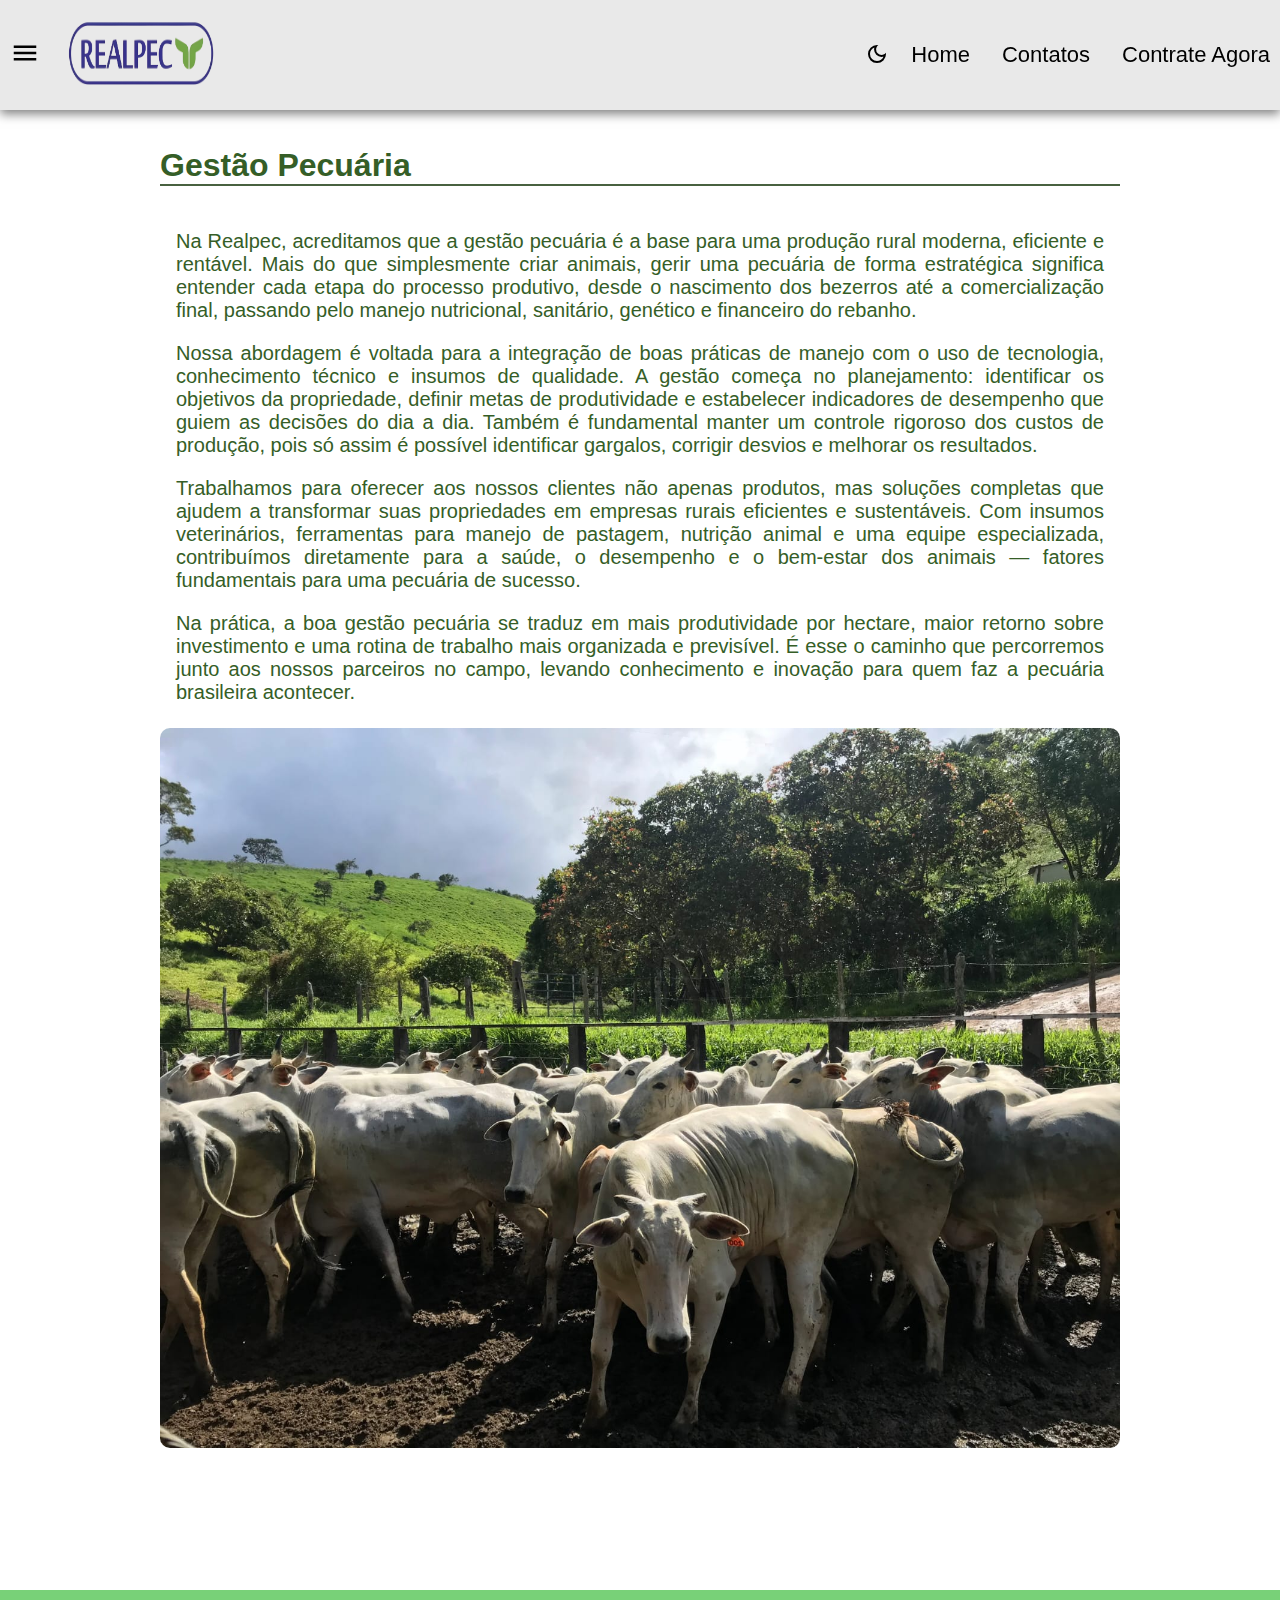
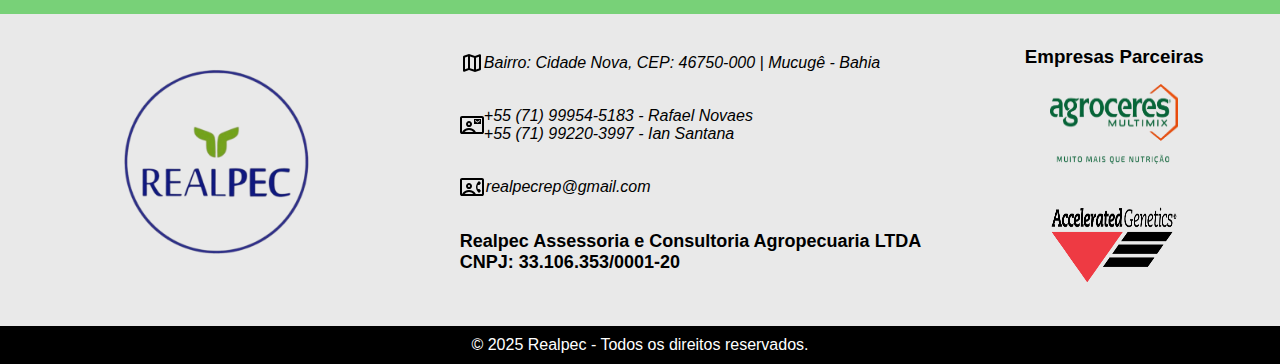
<file: gestao-pecuaria.html>
<!DOCTYPE html>
<html lang="en">
<head>
    <meta charset="UTF-8">
    <meta name="viewport" content="width=device-width, initial-scale=1.0">
    <title>Realpec - Gestão Pecuária</title>
    <link rel="stylesheet" href="CSS/servicos.css">
</head>
<body>
    <header>
        <div class="start">
            <div class="menu">
                <button type="button" class="menu_button" title="Menu" aria-label="Abrir menu de navegação">
                    <svg class="icon" xmlns="http://www.w3.org/2000/svg" width="30" height="30" fill="currentColor" viewBox="0 0 24 24">
                        <path d="M3 6h18v2H3V6zm0 5h18v2H3v-2zm0 5h18v2H3v-2z" />
                    </svg>
                </button>
                <div class="menu_content">
                    <p><b>Serviços</b></p>
                    <a href="gestao-pecuaria.html">Gestão Pecuária </a>
                    <a href="reproducao-animal.html">Produção e reprodução animal</a>
                    <a href="protocolo-iatf.html">Protocolo de IATF </a>
                    <a href="transferencia-embrioes.html">Transferência de Embriões</a>
                    <a href="fiv-piv.html">FIV/PIV Fertilização in vitro</a>
                </div>
            </div>
            
            <a href="index.html" id="linklogo">
                <img id="logo" src="fotos/logo_realpec-removebg.png" alt="Logo da Empresa">  
            </a>
        </div>
        
        <div class="accessibility" id="accessibility">
            <button type="button" id="tema_btn" aria-label="Alternar entre tema escuro e claro" title="Alternar entre tema escuro e claro">
                <svg class="darkicon" xmlns="http://www.w3.org/2000/svg" height="24px" viewBox="0 -960 960 960" width="24px" fill="currentColor">
                    <path d="M480-120q-150 0-255-105T120-480q0-150 105-255t255-105q14 0 27.5 1t26.5 3q-41 29-65.5 75.5T444-660q0 90 63 153t153 63q55 0 101-24.5t75-65.5q2 13 3 26.5t1 27.5q0 150-105 255T480-120Zm0-80q88 0 158-48.5T740-375q-20 5-40 8t-40 3q-123 0-209.5-86.5T364-660q0-20 3-40t8-40q-78 32-126.5 102T200-480q0 116 82 198t198 82Zm-10-270Z"/>
                </svg>
                <svg class="lighticon" xmlns="http://www.w3.org/2000/svg" height="24px" viewBox="0 -960 960 960" width="24px" fill="currentColor">
                    <path d="M480-360q50 0 85-35t35-85q0-50-35-85t-85-35q-50 0-85 35t-35 85q0 50 35 85t85 35Zm0 80q-83 0-141.5-58.5T280-480q0-83 58.5-141.5T480-680q83 0 141.5 58.5T680-480q0 83-58.5 141.5T480-280ZM200-440H40v-80h160v80Zm720 0H760v-80h160v80ZM440-760v-160h80v160h-80Zm0 720v-160h80v160h-80ZM256-650l-101-97 57-59 96 100-52 56Zm492 496-97-101 53-55 101 97-57 59Zm-98-550 97-101 59 57-100 96-56-52ZM154-212l101-97 55 53-97 101-59-57Zm326-268Z"/>
                </svg>
            </button>
            <nav id="navbar">
                <ul>
                    <li><a href="index.html" title="Ir para o site princial">Home</a></li>
                    <li><a href="#contatos">Contatos</a></li>
                    <li><a href="contrate.html"><span>Contrate Agora</span></a></li>
                </ul>
            </nav>
        </div>
        
    </header>

    <main>
        <section class="content">
            <h1>Gestão Pecuária</h1>
            
            <div class="text_content">
                <p>Na Realpec, acreditamos que a gestão pecuária é a base para uma produção rural moderna, eficiente e rentável. Mais do que simplesmente criar animais, gerir uma pecuária de forma estratégica significa entender cada etapa do processo produtivo, desde o nascimento dos bezerros até a comercialização final, passando pelo manejo nutricional, sanitário, genético e financeiro do rebanho.</p>
                <p>Nossa abordagem é voltada para a integração de boas práticas de manejo com o uso de tecnologia, conhecimento técnico e insumos de qualidade. A gestão começa no planejamento: identificar os objetivos da propriedade, definir metas de produtividade e estabelecer indicadores de desempenho que guiem as decisões do dia a dia. Também é fundamental manter um controle rigoroso dos custos de produção, pois só assim é possível identificar gargalos, corrigir desvios e melhorar os resultados.</p>
                <p>Trabalhamos para oferecer aos nossos clientes não apenas produtos, mas soluções completas que ajudem a transformar suas propriedades em empresas rurais eficientes e sustentáveis. Com insumos veterinários, ferramentas para manejo de pastagem, nutrição animal e uma equipe especializada, contribuímos diretamente para a saúde, o desempenho e o bem-estar dos animais — fatores fundamentais para uma pecuária de sucesso.</p>
                <p>Na prática, a boa gestão pecuária se traduz em mais produtividade por hectare, maior retorno sobre investimento e uma rotina de trabalho mais organizada e previsível. É esse o caminho que percorremos junto aos nossos parceiros no campo, levando conhecimento e inovação para quem faz a pecuária brasileira acontecer.</p>
            </div>
            <figure>
                <img src="fotos/imggestao.jpeg" alt="Imagem ilustrativa de gado" id="imgmain">
            </figure>
            
        </section>
    </main>

    <footer>
        <div id="contatos">
            <div id="logo_footer">
                <figure>
                    <img src="fotos/iconlogo-removebg-preview.png" alt="Logo da Empresa">
                </figure>
            </div>
            <div id="info_contact">
                <address>
                    <div class="contact">
                        <svg class="icon" xmlns="http://www.w3.org/2000/svg" height="24px" viewBox="0 -960 960 960" width="24px" fill="currentColor">
                            <path d="m600-120-240-84-186 72q-20 8-37-4.5T120-170v-560q0-13 7.5-23t20.5-15l212-72 240 84 186-72q20-8 37 4.5t17 33.5v560q0 13-7.5 23T812-192l-212 72Zm-40-98v-468l-160-56v468l160 56Zm80 0 120-40v-474l-120 46v468Zm-440-10 120-46v-468l-120 40v474Zm440-458v468-468Zm-320-56v468-468Z"/>
                        </svg>
                        <a href="https://maps.app.goo.gl/iDV61VGeAuXN8bLD6" target="_blank" rel="noopener noreferrer">
                            <span>Bairro: Cidade Nova, CEP: 46750-000 | Mucugê - Bahia</span>
                        </a>
                    </div>
                    
                    
                    <div class="contact" aria-label="Telefones para contato">
                        <svg class="icon" xmlns="http://www.w3.org/2000/svg" height="24px" viewBox="0 -960 960 960" width="24px" fill="currentColor">
                            <path d="M560-520h280v-200H560v200Zm140-50-100-70v-40l100 70 100-70v40l-100 70ZM80-120q-33 0-56.5-23.5T0-200v-560q0-33 23.5-56.5T80-840h800q33 0 56.5 23.5T960-760v560q0 33-23.5 56.5T880-120H80Zm556-80h244v-560H80v560h4q42-75 116-117.5T360-360q86 0 160 42.5T636-200ZM360-400q50 0 85-35t35-85q0-50-35-85t-85-35q-50 0-85 35t-35 85q0 50 35 85t85 35ZM182-200h356q-34-38-80.5-59T360-280q-51 0-97 21t-81 59Zm178-280q-17 0-28.5-11.5T320-520q0-17 11.5-28.5T360-560q17 0 28.5 11.5T400-520q0 17-11.5 28.5T360-480Zm120 0Z"/>
                        </svg>
                        <div class="telefones">
                            <span>+55 (71) 99954-5183 - Rafael Novaes</span><br>
                            <span>+55 (71) 99220-3997 - Ian Santana</span>
                        </div>
                    </div>
                    
                    
                    <div class="contact" aria-label="Email da Empresa">
                        <svg class="icon" xmlns="http://www.w3.org/2000/svg" height="24px" viewBox="0 -960 960 960" width="24px" fill="currentColor">
                            <path d="M80-120q-33 0-56.5-23.5T0-200v-560q0-33 23.5-56.5T80-840h800q33 0 56.5 23.5T960-760v560q0 33-23.5 56.5T880-120H80Zm556-80h244v-560H80v560h4q42-75 116-117.5T360-360q86 0 160 42.5T636-200ZM360-400q50 0 85-35t35-85q0-50-35-85t-85-35q-50 0-85 35t-35 85q0 50 35 85t85 35Zm400 160 80-80-60-80h-66q-6-18-10-38.5t-4-41.5q0-21 4-40.5t10-39.5h66l60-80-80-80q-54 42-87 106.5T640-480q0 69 33 133.5T760-240Zm-578 40h356q-34-38-80.5-59T360-280q-51 0-97 21t-81 59Zm178-280q-17 0-28.5-11.5T320-520q0-17 11.5-28.5T360-560q17 0 28.5 11.5T400-520q0 17-11.5 28.5T360-480Zm120 0Z"/>
                        </svg>
                        <span style="margin-left: 2px;">realpecrep@gmail.com</span> 
                    </div>

                </address>
                 <div class="contact">
                    <div class="cnpj">
                        <span><strong>Realpec Assessoria e Consultoria Agropecuaria LTDA</strong></span>
                        <span><strong>CNPJ: 33.106.353/0001-20</strong></span>
                    </div>
                </div>
            </div>
            <div id="info_parceiros">
                <h3>Empresas Parceiras</h3>
                <div class="parceiros">
                    <a href="https://agroceresmultimix.com.br/" target="_blank" rel="noopener noreferrer"><img src="fotos/Agroceres-Multimix-logo.png" alt="Logo da Agroceres"></a>
                </div>
                <div class="parceiros">
                    <a href="https://agbrasil.com.br/" target="_blank" rel="noopener noreferrer"><img src="fotos/Accelerated-Genetics-logo.png" alt="Logo da Accelerated Genetics"></a>
                </div>
            </div>
        </div>
        <div id="copy">
            <p>&copy; 2025 Realpec - Todos os direitos reservados.</p>
        </div>
    </footer>

    <script src="JS/script.js"></script>
</body>
</html>
</file>
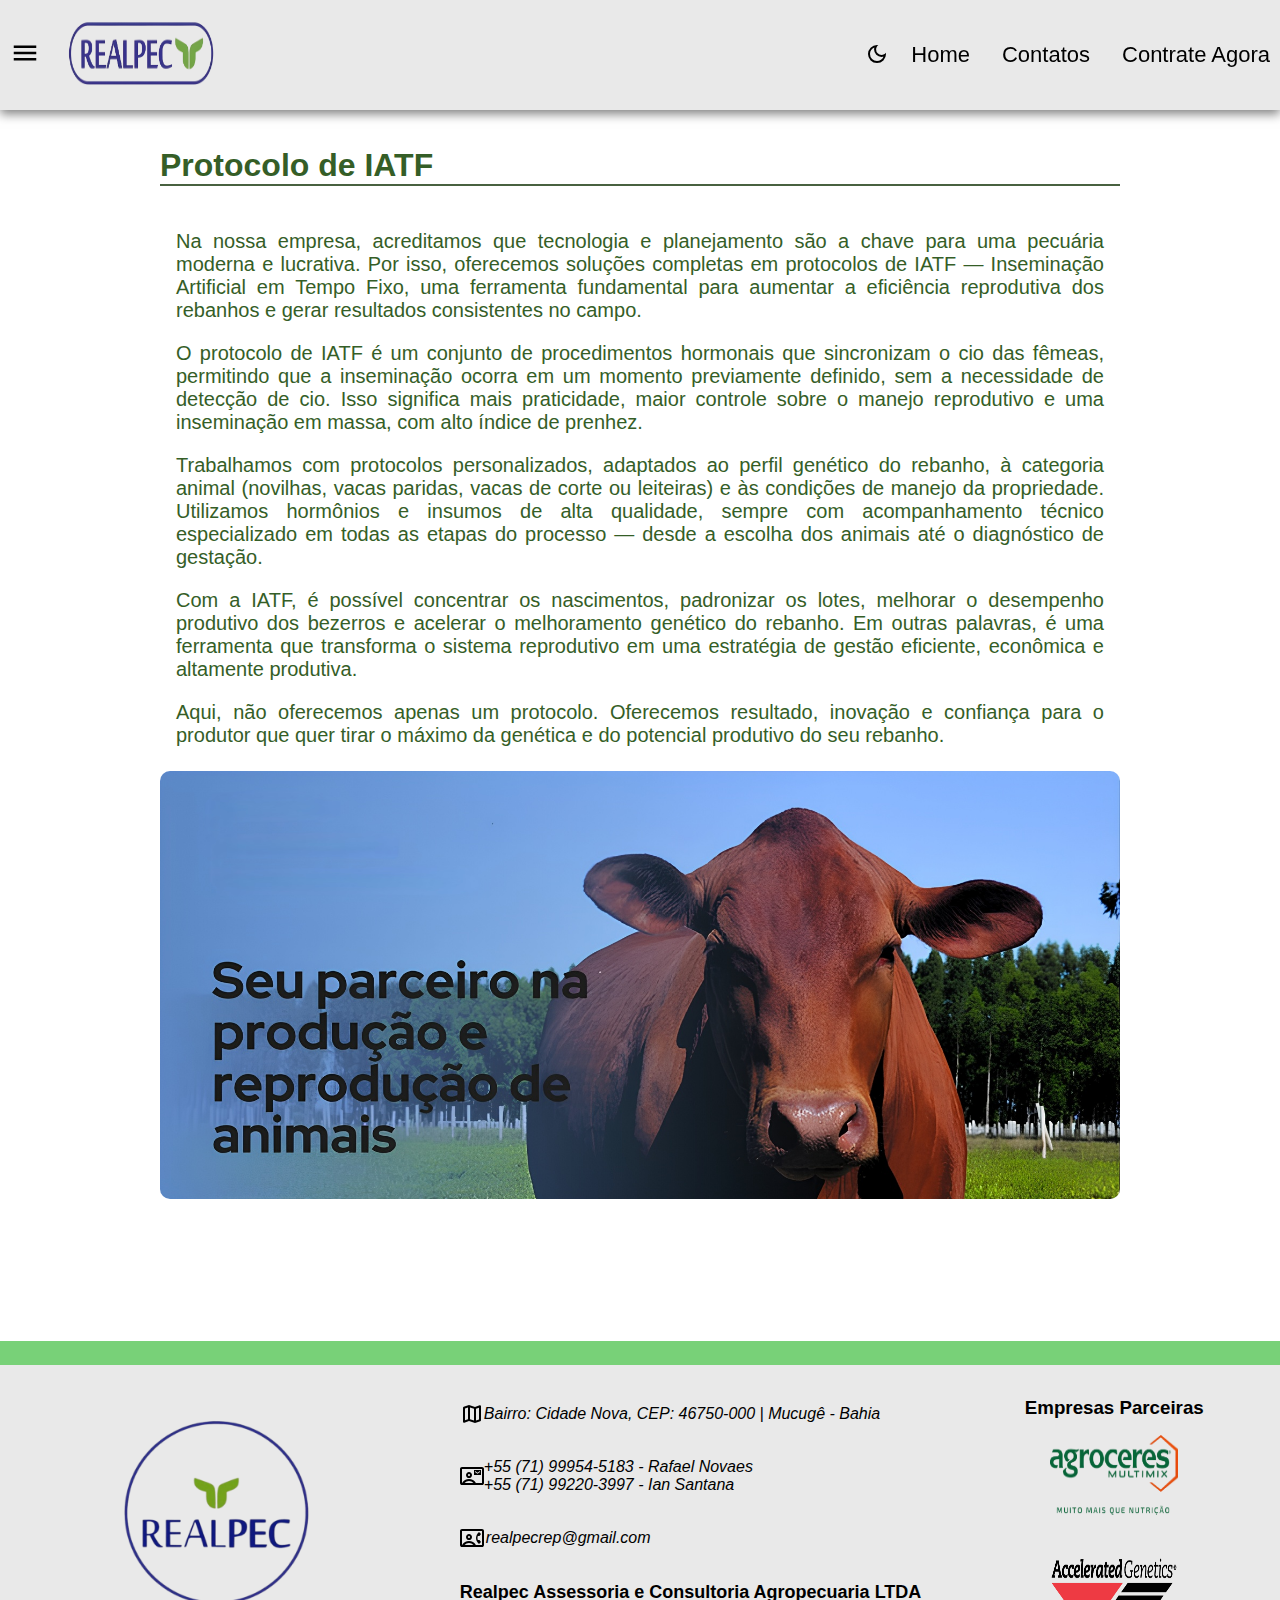
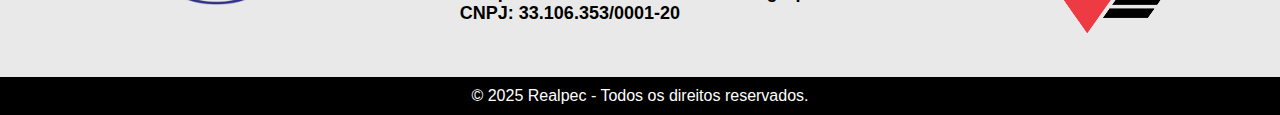
<file: protocolo-iatf.html>
<!DOCTYPE html>
<html lang="en">
<head>
    <meta charset="UTF-8">
    <meta name="viewport" content="width=device-width, initial-scale=1.0">
    <title>Realpec - Protocolo de IATF</title>
    <link rel="stylesheet" href="CSS/servicos.css">
</head>
<body>
    <header>
        <div class="start">
            <div class="menu">
                <button type="button" class="menu_button" title="Menu" aria-label="Abrir menu de navegação">
                    <svg class="icon" xmlns="http://www.w3.org/2000/svg" width="30" height="30" fill="currentColor" viewBox="0 0 24 24">
                        <path d="M3 6h18v2H3V6zm0 5h18v2H3v-2zm0 5h18v2H3v-2z" />
                    </svg>
                </button>
                <div class="menu_content">
                    <p><b>Serviços</b></p>
                    <a href="gestao-pecuaria.html">Gestão Pecuária </a>
                    <a href="reproducao-animal.html">Produção e reprodução animal</a>
                    <a href="protocolo-iatf.html">Protocolo de IATF </a>
                    <a href="transferencia-embrioes.html">Transferência de Embriões</a>
                    <a href="fiv-piv.html">FIV/PIV Fertilização in vitro</a>
                </div>
            </div>
            
            <img id="logo" src="fotos/logo_realpec-removebg.png" alt="Logo da Empresa">
        </div>
        
        <div class="accessibility" id="accessibility">
            <button type="button" id="tema_btn" aria-label="Alternar entre tema escuro e claro" title="Alternar entre tema escuro e claro">
                <svg class="darkicon" xmlns="http://www.w3.org/2000/svg" height="24px" viewBox="0 -960 960 960" width="24px" fill="currentColor">
                    <path d="M480-120q-150 0-255-105T120-480q0-150 105-255t255-105q14 0 27.5 1t26.5 3q-41 29-65.5 75.5T444-660q0 90 63 153t153 63q55 0 101-24.5t75-65.5q2 13 3 26.5t1 27.5q0 150-105 255T480-120Zm0-80q88 0 158-48.5T740-375q-20 5-40 8t-40 3q-123 0-209.5-86.5T364-660q0-20 3-40t8-40q-78 32-126.5 102T200-480q0 116 82 198t198 82Zm-10-270Z"/>
                </svg>
                <svg class="lighticon" xmlns="http://www.w3.org/2000/svg" height="24px" viewBox="0 -960 960 960" width="24px" fill="currentColor">
                    <path d="M480-360q50 0 85-35t35-85q0-50-35-85t-85-35q-50 0-85 35t-35 85q0 50 35 85t85 35Zm0 80q-83 0-141.5-58.5T280-480q0-83 58.5-141.5T480-680q83 0 141.5 58.5T680-480q0 83-58.5 141.5T480-280ZM200-440H40v-80h160v80Zm720 0H760v-80h160v80ZM440-760v-160h80v160h-80Zm0 720v-160h80v160h-80ZM256-650l-101-97 57-59 96 100-52 56Zm492 496-97-101 53-55 101 97-57 59Zm-98-550 97-101 59 57-100 96-56-52ZM154-212l101-97 55 53-97 101-59-57Zm326-268Z"/>
                </svg>
            </button>
            <nav id="navbar">
                <ul>
                    <li><a href="index.html" title="Ir para o site princial">Home</a></li>
                    <li><a href="#contatos">Contatos</a></li>
                    <li><a href="contrate.html"><span>Contrate Agora</span></a></li>
                </ul>
            </nav>
        </div>
    </header>

    <main>
        <section class="content">
            <h1>Protocolo de IATF</h1>
            
            <div class="text_content">
                <p>Na nossa empresa, acreditamos que tecnologia e planejamento são a chave para uma pecuária moderna e lucrativa. Por isso, oferecemos soluções completas em protocolos de IATF — Inseminação Artificial em Tempo Fixo, uma ferramenta fundamental para aumentar a eficiência reprodutiva dos rebanhos e gerar resultados consistentes no campo.</p>
                <p>O protocolo de IATF é um conjunto de procedimentos hormonais que sincronizam o cio das fêmeas, permitindo que a inseminação ocorra em um momento previamente definido, sem a necessidade de detecção de cio. Isso significa mais praticidade, maior controle sobre o manejo reprodutivo e uma inseminação em massa, com alto índice de prenhez.</p>
                <p>Trabalhamos com protocolos personalizados, adaptados ao perfil genético do rebanho, à categoria animal (novilhas, vacas paridas, vacas de corte ou leiteiras) e às condições de manejo da propriedade. Utilizamos hormônios e insumos de alta qualidade, sempre com acompanhamento técnico especializado em todas as etapas do processo — desde a escolha dos animais até o diagnóstico de gestação.</p>
                <p>Com a IATF, é possível concentrar os nascimentos, padronizar os lotes, melhorar o desempenho produtivo dos bezerros e acelerar o melhoramento genético do rebanho. Em outras palavras, é uma ferramenta que transforma o sistema reprodutivo em uma estratégia de gestão eficiente, econômica e altamente produtiva.</p>
                <p>Aqui, não oferecemos apenas um protocolo. Oferecemos resultado, inovação e confiança para o produtor que quer tirar o máximo da genética e do potencial produtivo do seu rebanho.</p>
            </div>
            <figure>
                <img src="fotos/imgmain2.jpeg" alt="Imagem ilustrativa de gado" id="imgmain">
            </figure>
            
        </section>
    </main>

    <footer>
        <div id="contatos">
            <div id="logo_footer">
                <figure>
                    <img src="fotos/iconlogo-removebg-preview.png" alt="Logo da Empresa">
                </figure>
            </div>
            <div id="info_contact">
                <address>
                    <div class="contact">
                        <svg class="icon" xmlns="http://www.w3.org/2000/svg" height="24px" viewBox="0 -960 960 960" width="24px" fill="currentColor">
                            <path d="m600-120-240-84-186 72q-20 8-37-4.5T120-170v-560q0-13 7.5-23t20.5-15l212-72 240 84 186-72q20-8 37 4.5t17 33.5v560q0 13-7.5 23T812-192l-212 72Zm-40-98v-468l-160-56v468l160 56Zm80 0 120-40v-474l-120 46v468Zm-440-10 120-46v-468l-120 40v474Zm440-458v468-468Zm-320-56v468-468Z"/>
                        </svg>
                        <span>Bairro: Cidade Nova, CEP: 46750-000 | Mucugê - Bahia</span>
                    </div>
                    
                    
                    <div class="contact" aria-label="Telefones para contato">
                        <svg class="icon" xmlns="http://www.w3.org/2000/svg" height="24px" viewBox="0 -960 960 960" width="24px" fill="currentColor">
                            <path d="M560-520h280v-200H560v200Zm140-50-100-70v-40l100 70 100-70v40l-100 70ZM80-120q-33 0-56.5-23.5T0-200v-560q0-33 23.5-56.5T80-840h800q33 0 56.5 23.5T960-760v560q0 33-23.5 56.5T880-120H80Zm556-80h244v-560H80v560h4q42-75 116-117.5T360-360q86 0 160 42.5T636-200ZM360-400q50 0 85-35t35-85q0-50-35-85t-85-35q-50 0-85 35t-35 85q0 50 35 85t85 35ZM182-200h356q-34-38-80.5-59T360-280q-51 0-97 21t-81 59Zm178-280q-17 0-28.5-11.5T320-520q0-17 11.5-28.5T360-560q17 0 28.5 11.5T400-520q0 17-11.5 28.5T360-480Zm120 0Z"/>
                        </svg>
                        <div class="telefones">
                            <span>+55 (71) 99954-5183 - Rafael Novaes</span><br>
                            <span>+55 (71) 99220-3997 - Ian Santana</span>
                        </div>
                    </div>
                    
                    
                    <div class="contact" aria-label="Email da Empresa">
                        <svg class="icon" xmlns="http://www.w3.org/2000/svg" height="24px" viewBox="0 -960 960 960" width="24px" fill="currentColor">
                            <path d="M80-120q-33 0-56.5-23.5T0-200v-560q0-33 23.5-56.5T80-840h800q33 0 56.5 23.5T960-760v560q0 33-23.5 56.5T880-120H80Zm556-80h244v-560H80v560h4q42-75 116-117.5T360-360q86 0 160 42.5T636-200ZM360-400q50 0 85-35t35-85q0-50-35-85t-85-35q-50 0-85 35t-35 85q0 50 35 85t85 35Zm400 160 80-80-60-80h-66q-6-18-10-38.5t-4-41.5q0-21 4-40.5t10-39.5h66l60-80-80-80q-54 42-87 106.5T640-480q0 69 33 133.5T760-240Zm-578 40h356q-34-38-80.5-59T360-280q-51 0-97 21t-81 59Zm178-280q-17 0-28.5-11.5T320-520q0-17 11.5-28.5T360-560q17 0 28.5 11.5T400-520q0 17-11.5 28.5T360-480Zm120 0Z"/>
                        </svg>
                        <span style="margin-left: 2px;">realpecrep@gmail.com</span> 
                    </div>

                </address>
                 <div class="contact">
                    <div class="cnpj">
                        <span><strong>Realpec Assessoria e Consultoria Agropecuaria LTDA</strong></span>
                        <span><strong>CNPJ: 33.106.353/0001-20</strong></span>
                    </div>
                </div>
            </div>
            <div id="info_parceiros">
                <h3>Empresas Parceiras</h3>
                <div class="parceiros">
                    <a href="https://agroceresmultimix.com.br/" target="_blank" rel="noopener noreferrer"><img src="fotos/Agroceres-Multimix-logo.png" alt="Logo da Agroceres"></a>
                </div>
                <div class="parceiros">
                    <a href="https://agbrasil.com.br/" target="_blank" rel="noopener noreferrer"><img src="fotos/Accelerated-Genetics-logo.png" alt="Logo da Accelerated Genetics"></a>
                </div>
            </div>
        </div>
        <div id="copy">
            <p>&copy; 2025 Realpec - Todos os direitos reservados.</p>
        </div>
    </footer>

    <script src="JS/script.js"></script>
</body>
</html>
</file>
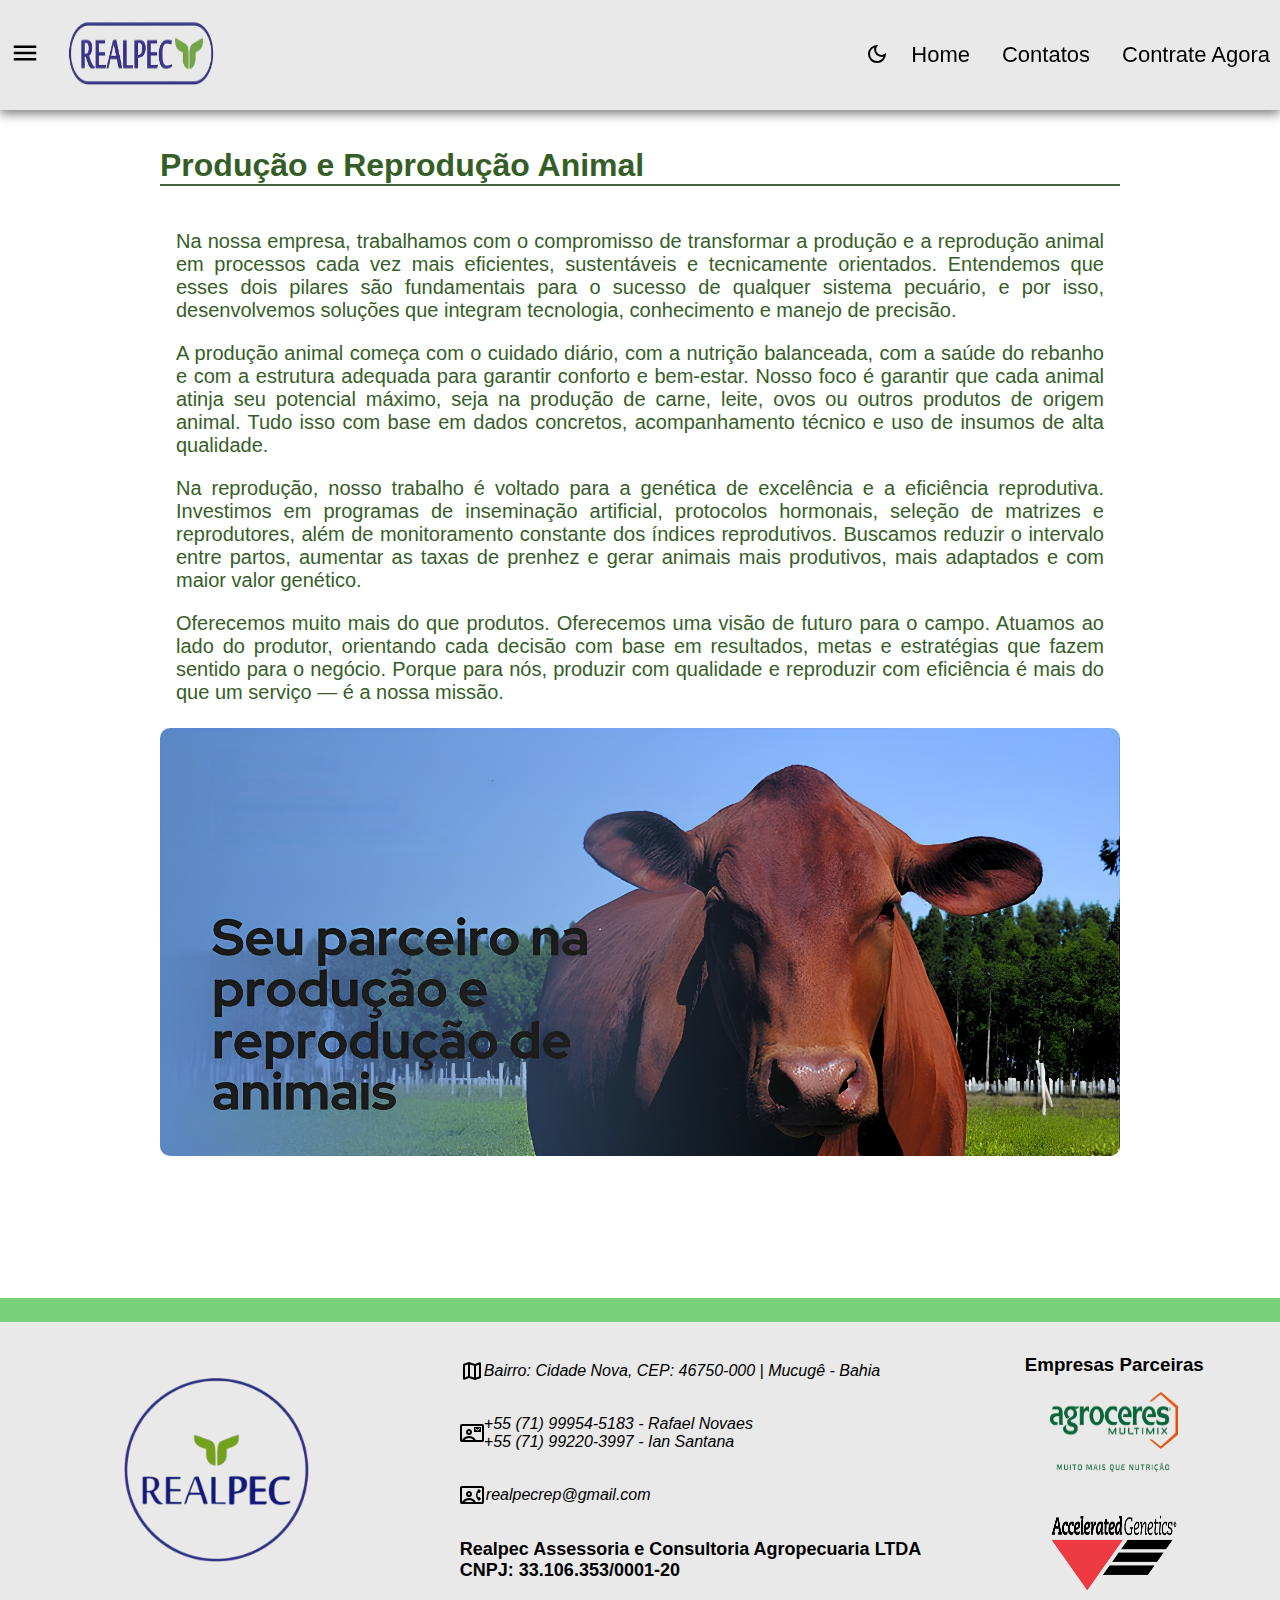
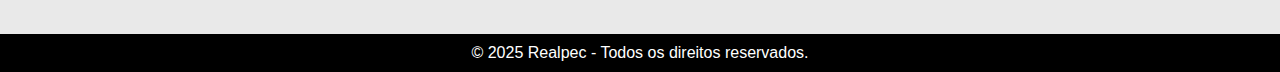
<file: reproducao-animal.html>
<!DOCTYPE html>
<html lang="en">
<head>
    <meta charset="UTF-8">
    <meta name="viewport" content="width=device-width, initial-scale=1.0">
    <title>Realpec - Produção e reprodução animal</title>
    <link rel="stylesheet" href="CSS/servicos.css">
</head>
<body>
    <header>
        <div class="start">
            <div class="menu">
                <button type="button" class="menu_button" title="Menu" aria-label="Abrir menu de navegação">
                    <svg class="icon" xmlns="http://www.w3.org/2000/svg" width="30" height="30" fill="currentColor" viewBox="0 0 24 24">
                        <path d="M3 6h18v2H3V6zm0 5h18v2H3v-2zm0 5h18v2H3v-2z" />
                    </svg>
                </button>
                <div class="menu_content">
                    <p><b>Serviços</b></p>
                    <a href="gestao-pecuaria.html">Gestão Pecuária </a>
                    <a href="reproducao-animal.html">Produção e reprodução animal</a>
                    <a href="protocolo-iatf.html">Protocolo de IATF </a>
                    <a href="transferencia-embrioes.html">Transferência de Embriões</a>
                    <a href="fiv-piv.html">FIV/PIV Fertilização in vitro</a>
                </div>
            </div>
            
            <img id="logo" src="fotos/logo_realpec-removebg.png" alt="Logo da Empresa">
        </div>
        
        <div class="accessibility" id="accessibility">
            <button type="button" id="tema_btn" aria-label="Alternar entre tema escuro e claro" title="Alternar entre tema escuro e claro">
                <svg class="darkicon" xmlns="http://www.w3.org/2000/svg" height="24px" viewBox="0 -960 960 960" width="24px" fill="currentColor">
                    <path d="M480-120q-150 0-255-105T120-480q0-150 105-255t255-105q14 0 27.5 1t26.5 3q-41 29-65.5 75.5T444-660q0 90 63 153t153 63q55 0 101-24.5t75-65.5q2 13 3 26.5t1 27.5q0 150-105 255T480-120Zm0-80q88 0 158-48.5T740-375q-20 5-40 8t-40 3q-123 0-209.5-86.5T364-660q0-20 3-40t8-40q-78 32-126.5 102T200-480q0 116 82 198t198 82Zm-10-270Z"/>
                </svg>
                <svg class="lighticon" xmlns="http://www.w3.org/2000/svg" height="24px" viewBox="0 -960 960 960" width="24px" fill="currentcolor">
                    <path d="M480-360q50 0 85-35t35-85q0-50-35-85t-85-35q-50 0-85 35t-35 85q0 50 35 85t85 35Zm0 80q-83 0-141.5-58.5T280-480q0-83 58.5-141.5T480-680q83 0 141.5 58.5T680-480q0 83-58.5 141.5T480-280ZM200-440H40v-80h160v80Zm720 0H760v-80h160v80ZM440-760v-160h80v160h-80Zm0 720v-160h80v160h-80ZM256-650l-101-97 57-59 96 100-52 56Zm492 496-97-101 53-55 101 97-57 59Zm-98-550 97-101 59 57-100 96-56-52ZM154-212l101-97 55 53-97 101-59-57Zm326-268Z"/>
                </svg>
            </button>
            <nav id="navbar">
                <ul>
                    <li><a href="index.html" title="Ir para o site princial">Home</a></li>
                    <li><a href="#contatos">Contatos</a></li>
                    <li><a href="contrate.html"><span>Contrate Agora</span></a></li>
                </ul>
            </nav>
        </div>
    </header>

    <main>
        <section class="content">
            <h1>Produção e Reprodução Animal</h1>
            
            <div class="text_content">
                <p>Na nossa empresa, trabalhamos com o compromisso de transformar a produção e a reprodução animal em processos cada vez mais eficientes, sustentáveis e tecnicamente orientados. Entendemos que esses dois pilares são fundamentais para o sucesso de qualquer sistema pecuário, e por isso, desenvolvemos soluções que integram tecnologia, conhecimento e manejo de precisão.</p>
                <p>A produção animal começa com o cuidado diário, com a nutrição balanceada, com a saúde do rebanho e com a estrutura adequada para garantir conforto e bem-estar. Nosso foco é garantir que cada animal atinja seu potencial máximo, seja na produção de carne, leite, ovos ou outros produtos de origem animal. Tudo isso com base em dados concretos, acompanhamento técnico e uso de insumos de alta qualidade.</p>
                <p>Na reprodução, nosso trabalho é voltado para a genética de excelência e a eficiência reprodutiva. Investimos em programas de inseminação artificial, protocolos hormonais, seleção de matrizes e reprodutores, além de monitoramento constante dos índices reprodutivos. Buscamos reduzir o intervalo entre partos, aumentar as taxas de prenhez e gerar animais mais produtivos, mais adaptados e com maior valor genético.</p>
                <p>Oferecemos muito mais do que produtos. Oferecemos uma visão de futuro para o campo. Atuamos ao lado do produtor, orientando cada decisão com base em resultados, metas e estratégias que fazem sentido para o negócio. Porque para nós, produzir com qualidade e reproduzir com eficiência é mais do que um serviço — é a nossa missão.</p>
            </div>
            <figure>
                <img src="fotos/imgmain2.jpeg" alt="Imagem ilustrativa de gado" id="imgmain">
            </figure>
            
        </section>
    </main>

    <footer>
        <div id="contatos">
            <div id="logo_footer">
                <figure>
                    <img src="fotos/iconlogo-removebg-preview.png" alt="Logo da Empresa">
                </figure>
            </div>
            <div id="info_contact">
                <address>
                    <div class="contact">
                        <svg class="icon" xmlns="http://www.w3.org/2000/svg" height="24px" viewBox="0 -960 960 960" width="24px" fill="currentColor">
                            <path d="m600-120-240-84-186 72q-20 8-37-4.5T120-170v-560q0-13 7.5-23t20.5-15l212-72 240 84 186-72q20-8 37 4.5t17 33.5v560q0 13-7.5 23T812-192l-212 72Zm-40-98v-468l-160-56v468l160 56Zm80 0 120-40v-474l-120 46v468Zm-440-10 120-46v-468l-120 40v474Zm440-458v468-468Zm-320-56v468-468Z"/>
                        </svg>
                        <span>Bairro: Cidade Nova, CEP: 46750-000 | Mucugê - Bahia</span>
                    </div>
                    
                    
                    <div class="contact" aria-label="Telefones para contato">
                        <svg class="icon" xmlns="http://www.w3.org/2000/svg" height="24px" viewBox="0 -960 960 960" width="24px" fill="currentColor">
                            <path d="M560-520h280v-200H560v200Zm140-50-100-70v-40l100 70 100-70v40l-100 70ZM80-120q-33 0-56.5-23.5T0-200v-560q0-33 23.5-56.5T80-840h800q33 0 56.5 23.5T960-760v560q0 33-23.5 56.5T880-120H80Zm556-80h244v-560H80v560h4q42-75 116-117.5T360-360q86 0 160 42.5T636-200ZM360-400q50 0 85-35t35-85q0-50-35-85t-85-35q-50 0-85 35t-35 85q0 50 35 85t85 35ZM182-200h356q-34-38-80.5-59T360-280q-51 0-97 21t-81 59Zm178-280q-17 0-28.5-11.5T320-520q0-17 11.5-28.5T360-560q17 0 28.5 11.5T400-520q0 17-11.5 28.5T360-480Zm120 0Z"/>
                        </svg>
                        <div class="telefones">
                            <span>+55 (71) 99954-5183 - Rafael Novaes</span><br>
                            <span>+55 (71) 99220-3997 - Ian Santana</span>
                        </div>
                    </div>
                    
                    
                    <div class="contact" aria-label="Email da Empresa">
                        <svg class="icon" xmlns="http://www.w3.org/2000/svg" height="24px" viewBox="0 -960 960 960" width="24px" fill="currentColor">
                            <path d="M80-120q-33 0-56.5-23.5T0-200v-560q0-33 23.5-56.5T80-840h800q33 0 56.5 23.5T960-760v560q0 33-23.5 56.5T880-120H80Zm556-80h244v-560H80v560h4q42-75 116-117.5T360-360q86 0 160 42.5T636-200ZM360-400q50 0 85-35t35-85q0-50-35-85t-85-35q-50 0-85 35t-35 85q0 50 35 85t85 35Zm400 160 80-80-60-80h-66q-6-18-10-38.5t-4-41.5q0-21 4-40.5t10-39.5h66l60-80-80-80q-54 42-87 106.5T640-480q0 69 33 133.5T760-240Zm-578 40h356q-34-38-80.5-59T360-280q-51 0-97 21t-81 59Zm178-280q-17 0-28.5-11.5T320-520q0-17 11.5-28.5T360-560q17 0 28.5 11.5T400-520q0 17-11.5 28.5T360-480Zm120 0Z"/>
                        </svg>
                        <span style="margin-left: 2px;">realpecrep@gmail.com</span> 
                    </div>

                </address>
                 <div class="contact">
                    <div class="cnpj">
                        <span><strong>Realpec Assessoria e Consultoria Agropecuaria LTDA</strong></span>
                        <span><strong>CNPJ: 33.106.353/0001-20</strong></span>
                    </div>
                </div>
            </div>
            <div id="info_parceiros">
                <h3>Empresas Parceiras</h3>
                <div class="parceiros">
                    <a href="https://agroceresmultimix.com.br/" target="_blank" rel="noopener noreferrer"><img src="fotos/Agroceres-Multimix-logo.png" alt="Logo da Agroceres"></a>
                </div>
                <div class="parceiros">
                    <a href="https://agbrasil.com.br/" target="_blank" rel="noopener noreferrer"><img src="fotos/Accelerated-Genetics-logo.png" alt="Logo da Accelerated Genetics"></a>
                </div>
            </div>
        </div>
        <div id="copy">
            <p>&copy; 2025 Realpec - Todos os direitos reservados.</p>
        </div>
    </footer>

    <script src="JS/script.js"></script>
</body>
</html>
</file>
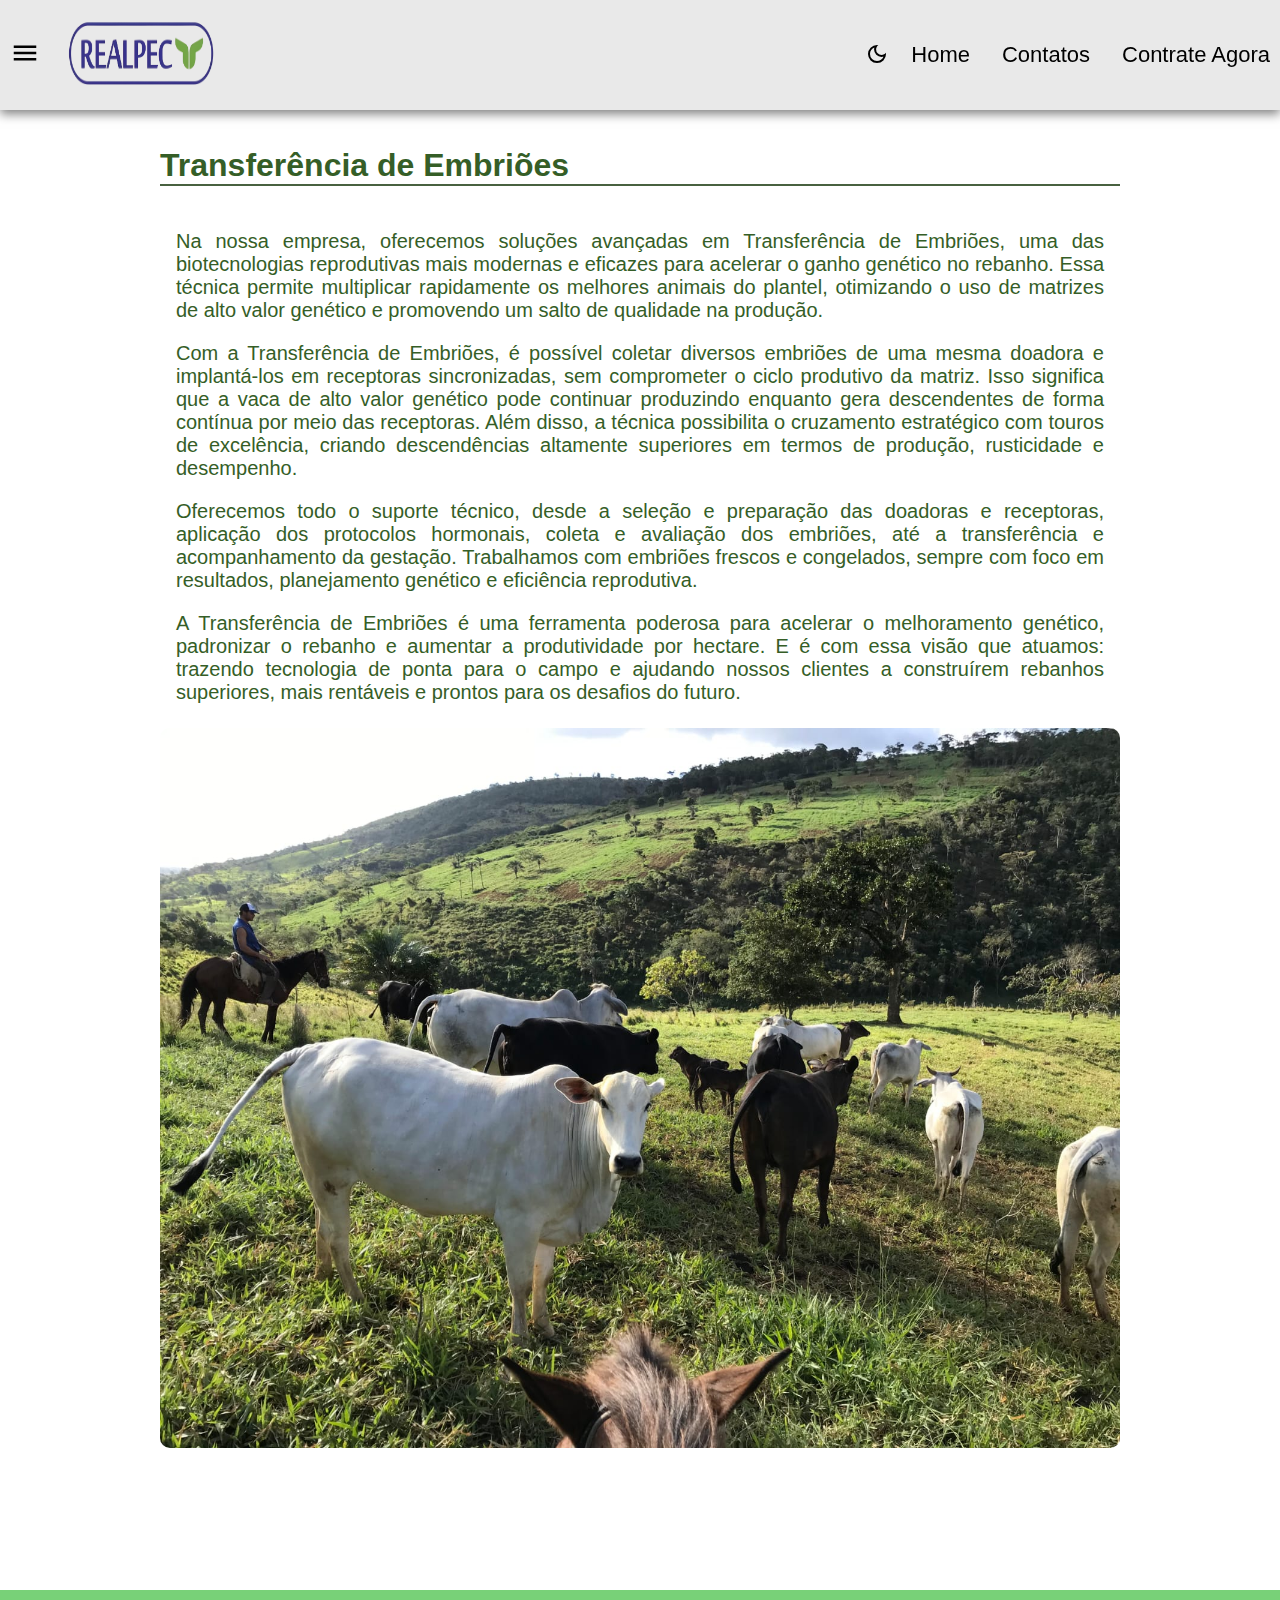
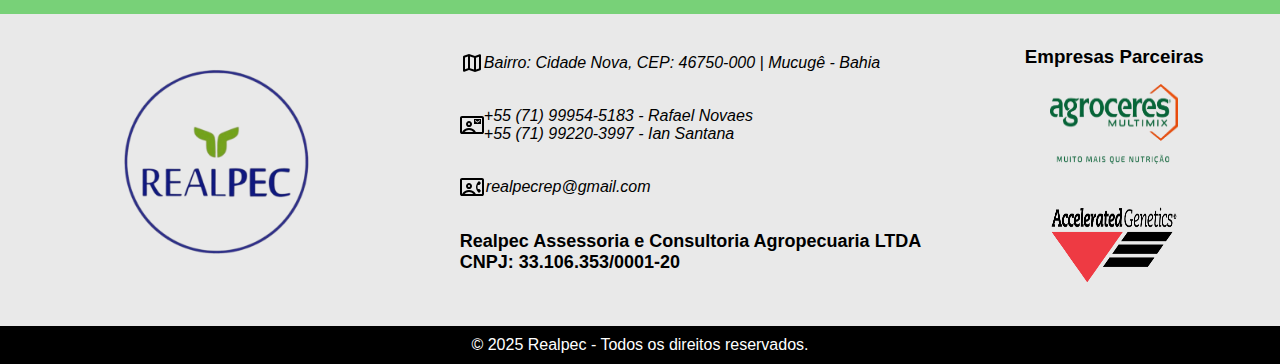
<file: transferencia-embrioes.html>
<!DOCTYPE html>
<html lang="en">
<head>
    <meta charset="UTF-8">
    <meta name="viewport" content="width=device-width, initial-scale=1.0">
    <title>Realpec - Transferência de Embriões</title>
    <link rel="stylesheet" href="CSS/servicos.css">
</head>
<body>
    <header>
        <div class="start">
            <div class="menu">
                <button type="button" class="menu_button" title="Menu" aria-label="Abrir menu de navegação">
                    <svg class="icon" xmlns="http://www.w3.org/2000/svg" width="30" height="30" fill="currentColor" viewBox="0 0 24 24">
                        <path d="M3 6h18v2H3V6zm0 5h18v2H3v-2zm0 5h18v2H3v-2z" />
                    </svg>
                </button>
                <div class="menu_content">
                    <p><b>Serviços</b></p>
                    <a href="gestao-pecuaria.html">Gestão Pecuária </a>
                    <a href="reproducao-animal.html">Produção e reprodução animal</a>
                    <a href="protocolo-iatf.html">Protocolo de IATF </a>
                    <a href="transferencia-embrioes.html">Transferência de Embriões</a>
                    <a href="fiv-piv.html">FIV/PIV Fertilização in vitro</a>
                </div>
            </div>
            
            <a href="index.html" id="linklogo">
                <img id="logo" src="fotos/logo_realpec-removebg.png" alt="Logo da Empresa">  
            </a>
        </div>
        
        <div class="accessibility" id="accessibility">
            <button type="button" id="tema_btn" aria-label="Alternar entre tema escuro e claro" title="Alternar entre tema escuro e claro">
                <svg class="darkicon" xmlns="http://www.w3.org/2000/svg" height="24px" viewBox="0 -960 960 960" width="24px" fill="currentColor">
                    <path d="M480-120q-150 0-255-105T120-480q0-150 105-255t255-105q14 0 27.5 1t26.5 3q-41 29-65.5 75.5T444-660q0 90 63 153t153 63q55 0 101-24.5t75-65.5q2 13 3 26.5t1 27.5q0 150-105 255T480-120Zm0-80q88 0 158-48.5T740-375q-20 5-40 8t-40 3q-123 0-209.5-86.5T364-660q0-20 3-40t8-40q-78 32-126.5 102T200-480q0 116 82 198t198 82Zm-10-270Z"/>
                </svg>
                <svg class="lighticon" xmlns="http://www.w3.org/2000/svg" height="24px" viewBox="0 -960 960 960" width="24px" fill="currentColor">
                    <path d="M480-360q50 0 85-35t35-85q0-50-35-85t-85-35q-50 0-85 35t-35 85q0 50 35 85t85 35Zm0 80q-83 0-141.5-58.5T280-480q0-83 58.5-141.5T480-680q83 0 141.5 58.5T680-480q0 83-58.5 141.5T480-280ZM200-440H40v-80h160v80Zm720 0H760v-80h160v80ZM440-760v-160h80v160h-80Zm0 720v-160h80v160h-80ZM256-650l-101-97 57-59 96 100-52 56Zm492 496-97-101 53-55 101 97-57 59Zm-98-550 97-101 59 57-100 96-56-52ZM154-212l101-97 55 53-97 101-59-57Zm326-268Z"/>
                </svg>
            </button>
            <nav id="navbar">
                <ul>
                    <li><a href="index.html" title="Ir para o site princial">Home</a></li>
                    <li><a href="#contatos">Contatos</a></li>
                    <li><a href="contrate.html"><span>Contrate Agora</span></a></li>
                </ul>
            </nav>
        </div>
    </header>

    <main>
        <section class="content">
            <h1>Transferência de Embriões</h1>
            
            <div class="text_content">
                <p>Na nossa empresa, oferecemos soluções avançadas em Transferência de Embriões, uma das biotecnologias reprodutivas mais modernas e eficazes para acelerar o ganho genético no rebanho. Essa técnica permite multiplicar rapidamente os melhores animais do plantel, otimizando o uso de matrizes de alto valor genético e promovendo um salto de qualidade na produção.</p>
                <p>Com a Transferência de Embriões, é possível coletar diversos embriões de uma mesma doadora e implantá-los em receptoras sincronizadas, sem comprometer o ciclo produtivo da matriz. Isso significa que a vaca de alto valor genético pode continuar produzindo enquanto gera descendentes de forma contínua por meio das receptoras. Além disso, a técnica possibilita o cruzamento estratégico com touros de excelência, criando descendências altamente superiores em termos de produção, rusticidade e desempenho.</p>
                <p>Oferecemos todo o suporte técnico, desde a seleção e preparação das doadoras e receptoras, aplicação dos protocolos hormonais, coleta e avaliação dos embriões, até a transferência e acompanhamento da gestação. Trabalhamos com embriões frescos e congelados, sempre com foco em resultados, planejamento genético e eficiência reprodutiva.</p>
                <p>A Transferência de Embriões é uma ferramenta poderosa para acelerar o melhoramento genético, padronizar o rebanho e aumentar a produtividade por hectare. E é com essa visão que atuamos: trazendo tecnologia de ponta para o campo e ajudando nossos clientes a construírem rebanhos superiores, mais rentáveis e prontos para os desafios do futuro.</p>
            </div>
            <figure>
                <img src="fotos/imgtransfer.jpeg" alt="Imagem ilustrativa de gado" id="imgmain">
            </figure>
            
        </section>
    </main>

    <footer>
        <div id="contatos">
            <div id="logo_footer">
                <figure>
                    <img src="fotos/iconlogo-removebg-preview.png" alt="Logo da Empresa">
                </figure>
            </div>
            <div id="info_contact">
                <address>
                    <div class="contact">
                        <svg class="icon" xmlns="http://www.w3.org/2000/svg" height="24px" viewBox="0 -960 960 960" width="24px" fill="currentColor">
                            <path d="m600-120-240-84-186 72q-20 8-37-4.5T120-170v-560q0-13 7.5-23t20.5-15l212-72 240 84 186-72q20-8 37 4.5t17 33.5v560q0 13-7.5 23T812-192l-212 72Zm-40-98v-468l-160-56v468l160 56Zm80 0 120-40v-474l-120 46v468Zm-440-10 120-46v-468l-120 40v474Zm440-458v468-468Zm-320-56v468-468Z"/>
                        </svg>
                        <a href="https://maps.app.goo.gl/iDV61VGeAuXN8bLD6" target="_blank" rel="noopener noreferrer">
                            <span>Bairro: Cidade Nova, CEP: 46750-000 | Mucugê - Bahia</span>
                        </a>
                    </div>
                    
                    
                    <div class="contact" aria-label="Telefones para contato">
                        <svg class="icon" xmlns="http://www.w3.org/2000/svg" height="24px" viewBox="0 -960 960 960" width="24px" fill="currentColor">
                            <path d="M560-520h280v-200H560v200Zm140-50-100-70v-40l100 70 100-70v40l-100 70ZM80-120q-33 0-56.5-23.5T0-200v-560q0-33 23.5-56.5T80-840h800q33 0 56.5 23.5T960-760v560q0 33-23.5 56.5T880-120H80Zm556-80h244v-560H80v560h4q42-75 116-117.5T360-360q86 0 160 42.5T636-200ZM360-400q50 0 85-35t35-85q0-50-35-85t-85-35q-50 0-85 35t-35 85q0 50 35 85t85 35ZM182-200h356q-34-38-80.5-59T360-280q-51 0-97 21t-81 59Zm178-280q-17 0-28.5-11.5T320-520q0-17 11.5-28.5T360-560q17 0 28.5 11.5T400-520q0 17-11.5 28.5T360-480Zm120 0Z"/>
                        </svg>
                        <div class="telefones">
                            <span>+55 (71) 99954-5183 - Rafael Novaes</span><br>
                            <span>+55 (71) 99220-3997 - Ian Santana</span>
                        </div>
                    </div>
                    
                    
                    <div class="contact" aria-label="Email da Empresa">
                        <svg class="icon" xmlns="http://www.w3.org/2000/svg" height="24px" viewBox="0 -960 960 960" width="24px" fill="currentColor">
                            <path d="M80-120q-33 0-56.5-23.5T0-200v-560q0-33 23.5-56.5T80-840h800q33 0 56.5 23.5T960-760v560q0 33-23.5 56.5T880-120H80Zm556-80h244v-560H80v560h4q42-75 116-117.5T360-360q86 0 160 42.5T636-200ZM360-400q50 0 85-35t35-85q0-50-35-85t-85-35q-50 0-85 35t-35 85q0 50 35 85t85 35Zm400 160 80-80-60-80h-66q-6-18-10-38.5t-4-41.5q0-21 4-40.5t10-39.5h66l60-80-80-80q-54 42-87 106.5T640-480q0 69 33 133.5T760-240Zm-578 40h356q-34-38-80.5-59T360-280q-51 0-97 21t-81 59Zm178-280q-17 0-28.5-11.5T320-520q0-17 11.5-28.5T360-560q17 0 28.5 11.5T400-520q0 17-11.5 28.5T360-480Zm120 0Z"/>
                        </svg>
                        <span style="margin-left: 2px;">realpecrep@gmail.com</span> 
                    </div>

                </address>
                 <div class="contact">
                    <div class="cnpj">
                        <span><strong>Realpec Assessoria e Consultoria Agropecuaria LTDA</strong></span>
                        <span><strong>CNPJ: 33.106.353/0001-20</strong></span>
                    </div>
                </div>
            </div>
            <div id="info_parceiros">
                <h3>Empresas Parceiras</h3>
                <div class="parceiros">
                    <a href="https://agroceresmultimix.com.br/" target="_blank" rel="noopener noreferrer"><img src="fotos/Agroceres-Multimix-logo.png" alt="Logo da Agroceres"></a>
                </div>
                <div class="parceiros">
                    <a href="https://agbrasil.com.br/" target="_blank" rel="noopener noreferrer"><img src="fotos/Accelerated-Genetics-logo.png" alt="Logo da Accelerated Genetics"></a>
                </div>
            </div>
        </div>
        <div id="copy">
            <p>&copy; 2025 Realpec - Todos os direitos reservados.</p>
        </div>
    </footer>


    <script src="JS/script.js"></script>
</body>
</html>
</file>
<file: CSS/style.css>
html{
    scroll-behavior: smooth;
}
body{
    background-color: #ffffff;
    color: black;
    padding: 0;
    margin: 0;
    font-family: Arial, Helvetica, sans-serif;
}

/*Cabeçalho*/
header{
    display: flex;
    background-color: #e9e9e9;
    top: 0;
    left: 0;
    padding: 5px 0 5px 0;
    padding-left: 0;
    position: fixed;
    width: 100%;
    max-height: 120px;
    justify-content: space-between;
    align-items: center;
    box-shadow: 0px 4px 10px rgba(0, 0, 0, 0.5);
    z-index: 1000;
}
.start{
    display: flex;
    align-items: center;
    margin-left: 10px;
}
#linklogo{
    height: 100px;
    display: flex;
    justify-content: center; 
    align-items: center;     
}
#logo{
    width: 200px;
    height: 100px;
}
.icon{
    color: black;
    transition: color 0.3s;
}
.menu_button{
    background-color: transparent;
    border: none;
    border-radius: 50%;
    padding: 0;
    width: 30px;
    height: 30px;
}
.menu_button:hover{
    background-color:  rgb(175, 175, 175);
}
.menu_button:active{
    background-color:  rgb(58, 58, 58);
    transition: all 0.2s;
}
.menu{
    position: relative;
}
.menu_content{
    display: none;
    position: absolute;
    background-color: white;
    top: 71px;
    left: -10px;
    min-width: 200px;
    box-shadow: 0px 8px 16px 0px rgba(0,0,0,0.2);
}
.menu_content.open{
    display: block;
}
.menu_content p{
    color: black;
    margin: 0;
    padding: 12px 16px;
    border-bottom: 1px solid #74A846;
}
.menu_content a{
    color: black;
    padding: 12px 16px;
    text-decoration: none;
    display: block;
}
.menu_content a:hover{
    background-color: #a3a3a3;
    transition: background-color 1s;
}
.accessibility{
    display: flex;
    color: rgb(0, 0, 0);
    align-items: center;
    gap: 1rem;
}
#tema_btn{
    border: none;
    background-color: transparent;
    border-radius: 9999px 9999px 9999px 9999px;
    height: 100%;
}
.lighticon{
    display: none;
}
#tema_btn:hover{
    cursor: pointer;
    color: rgb(8, 47, 153); 
}
#tema_btn:active{
    background-color: rgb(171, 171, 171);
    transition: all 0.3s;
}
header nav{
    margin-right: 10px;
    height: 100%;
}
header nav ul{
    display: flex;
    list-style-type: none;
    gap: 2rem;
    padding: 0;
}
header nav ul li a{
    padding: 0;
    color: rgb(0, 0, 0);
    text-decoration: none;
    font-size: 22px;
    transition: all 0.3s;
}
header nav ul li a:hover{
    color: rgb(9, 63, 211);
}

/*Seções*/

main{
    margin-top: 110px;
    background-color: transparent;
}
#imgmain{
    width: 100%;
    border-bottom: 2px solid black;
}
#sobrenos{
    padding: 2rem;
    margin-top: -4px;
}
#sobrenos h2{
    text-align: center;
    margin: 0;
    margin-bottom: 2rem;
}
.sobre_content{
    display: grid;
    grid-template-columns: repeat(auto-fit, minmax(300px, 1fr));
    gap: 20px;
}
.sobre_content p{
    text-align: justify;
}
.content{
    display: flex;
    flex-direction: column;
    justify-content: space-between;
    background-color: rgb(72, 97, 64);
    color: #ffffff;
    border-left: 3px solid #3B358D;
    border-bottom: 3px solid #74A846;
    border-top: 3px solid #3B358D;
    border-right: 3px solid #74A846;
    font-size: 22px;
    padding: 1rem;
    line-height: 30px;
    border-radius: 10px;
}
.content h3{
    text-align: center;
}
#objetivos{
    padding: 0 2rem 2rem 2rem;
}
#objetivos h2{
    text-align: center;
    margin: 0;
    margin-bottom: 2rem;
}
.objetivos_content{
    display: grid;
    grid-template-columns: repeat(auto-fit, minmax(300px, 1fr));
    gap: 20px;
}
.objetivos_content p{
    text-align: justify;
}
#avalia{
    padding: 0 2rem 2rem 2rem;
}
.avalia_content {
    display: flex;
    gap: 20px;
    overflow-x: auto; /* rolagem horizontal */
    scroll-snap-type: x mandatory; /* encaixe suave por bloco */
    padding-bottom: 1rem;
    scroll-behavior: smooth; /* rolagem suave */
}
.avalia_content::-webkit-scrollbar {
    height: 8px;
}
.avalia_content::-webkit-scrollbar-thumb {
    background-color: #888;
    border-radius: 4px;
}
#avalia .content {
    flex: 0 0 370px; 
    scroll-snap-align: start; 
    display: flex;
    flex-direction: column;
    justify-content: space-between;
    background-color: rgb(72, 97, 64);
    color: #ffffff;
    border-left: 3px solid #3B358D;
    border-bottom: 3px solid #74A846;
    border-top: 3px solid #3B358D;
    border-right: 3px solid #74A846;
    font-size: 22px;
    padding: 1rem;
    line-height: 30px;
    border-radius: 10px;
    height: 250px; 
}
/*.avalia_content{
    display: grid;
    grid-template-columns: repeat(auto-fit, minmax(150px, 1fr));
    gap: 20px;
}*/
#avalia h2{
    text-align: center;
    margin: 0;
    margin-bottom: 2rem;
}
#avalia .content h3{
    text-align: right;
    margin: 0;
}
.avalia_content p{
    text-align: justify;
}
.contratediv{
    display: flex;
    justify-content: center;
    margin-top: 20px;
    height: 5rem;
}
#contrate{
    display: flex;
    background-color: rgb(72, 97, 64);
    width: 50%;
    font-size: 1.5rem;
    border-left: 3px solid #3B358D;
    border-bottom: 3px solid #74A846;
    border-top: 3px solid #3B358D;
    border-right: 3px solid #74A846;
    border-radius: 20px;
    transition: transform 0.2s;
}
#contrate:hover{
    transform: scale(1.3);
    margin: 5px;
    font-size: 30px;
}
#contrate a{
    display: flex;
    justify-content: center;
    background-color: transparent;
    width: 100%;
    border-radius: 20px;
    text-decoration: none;
    color: white;
}
#contrate span{
    display: flex;
    align-items: center;
}


/*Rodapé*/
footer{
    background-color: #e9e9e9;
    width: 100%;
    margin-bottom: 0;
    margin-top: 10px;
}
footer p{
    margin: 0;
}
#contatos{
    display: flex;
    justify-content: space-around;
    padding: 2rem;
    padding-bottom: 1rem;
    font-family: Arial, Helvetica, sans-serif;
    gap: 10px;
}
#logo_footer img{
    width: 200px;
    height: 200px;
}
#info_contact img{
    width: 24px;
    height: 24px;
}
.contact{
    display: flex;
    align-items: center;
    margin-bottom: 2rem;
}
.contact a{
    text-decoration: none;
    color: black;
}
.contact a:hover{
    color: rgb(9, 63, 211);;
}
.cnpj{
    display: flex;
    flex-direction: column;
    font-size: large;
}
#info_parceiros{
    display: flex;
    flex-direction: column;
}
#info_parceiros h3{
    margin: 0;
    text-align: center;
}
.parceiros{
    height: 100%;
    width: 100%;
    margin-top: 1rem;
}
#info_parceiros a{
    display: flex;
    justify-content: center;
    text-decoration: none;
    color: black;
}
#info_parceiros img{
    height: 5rem;
    width: 10vw;
}
#copy{
    display: flex;
    align-items: center;
    justify-content: center;
    background-color: black;
    color: white;
    padding: 10px;
}

/*Tema escuro*/

body.dark{
    background-color: rgb(29, 29, 29);
    color: white;
}
body.dark header{
    background-color: rgb(0, 17, 0);
}
body.dark .icon{
    color: white;
}
body.dark .menu_content{
    background-color: rgb(0, 17, 0);
}
body.dark .menu_content p, body.dark .menu_content a{
    color: white;
}
body.dark .menu_content a:hover{
    background-color: #6c8f2c;
    color: white;
}
body.dark #tema_btn{
    color: white;
}
body.dark .lighticon{
    display: block;
}
body.dark .darkicon{
    display: none;
}
body.dark #tema_btn:hover{
    color: rgb(8, 47, 153); 
}
body.dark #tema_btn:active{
    background-color: rgb(171, 171, 171);
    transition: all 0.3s;
}
body.dark .accessibility a,
body.dark header nav ul li a{
    color: white;
}
body.dark header nav ul li a:hover{
    color: rgb(8, 47, 153);
}
body.dark .content, body.dark #contrate, body.dark #avalia .content{
  background-color: #2c2c2c;
  color: white;
}
body.dark footer{
    background-color: rgb(0, 17, 0);
}
body.dark .contact a{
    color: white;
}
body.dark .contact a:hover{
    color: rgb(8, 47, 153);
}
body.dark #copy {
    background-color: #000;
    color: white;
}

/*Responsividade*/
@media screen and (max-width: 768px) {
    header{
        width: 100%;
    }
    header nav ul {
        flex-direction: column;
        gap: 0;
    }
    .menu_content nav{
        display: block;
        margin: 0;
    }
    .menu_content nav ul{
        padding: 0;
        margin: 0;
    }
    .menu_content nav ul li{
        padding: 0;
    }
    .menu_content nav ul li a{
        padding: 12px 16px;
        font-size: 18px;
    }
    .menu_content nav ul li a:hover{
        color: black;
    }
    body.dark header nav ul li a{
        color: black;
    }
    .menu_content p{
        border-top: 1px solid #3B358D;
    }
    .accessibility nav{
        display: none;
    }
    main{
        width: 100%;
    }
    #sobrenos{
        padding: 0;
        margin: 10px;
    }
    .content{
        padding: 10px;
    }
    .content:hover{
        font-size: 22px;
    }
    #objetivos{
        padding: 0;
        margin: 10px;
    }
    #avalia .content{
        flex: 0 0 80%;
        height: auto;
    }
    #logo_footer img{
        width: 100%;
        height: auto;
    }
    #contatos{
        padding: 0;
        flex-wrap: wrap;
    }
    #info_parceiros{
        width: 100%;
        text-align: center;
    }
    #info_parceiros img{
        height: auto;
        width: 70%;
        max-width: 100%;
        margin-top: 1rem;
    }
}
@media (max-width: 350px) {
  .sobre_content {
       grid-template-columns: 1fr;
  }
   .objetivos_content{
       grid-template-columns: 1fr
   }
}
@media screen and (max-width: 290px) {
    #logo{
        width: 90%;
        height: 50px;
    }
    
}
</file>
<file: CSS/contrate.css>
html{
    scroll-behavior: smooth;
}
body{
    background-color: #ffffff;
    color: black;
    padding: 0;
    margin: 0;
    font-family: Arial, Helvetica, sans-serif;
}

/*Cabeçalho*/
header{
    display: flex;
    background-color: #e9e9e9;
    top: 0;
    left: 0;
    padding: 5px 0 5px 0;
    padding-left: 0;
    position: absolute;
    width: 100%;
    max-height: 120px;
    justify-content: space-between;
    align-items: center;
    box-shadow: 0px 4px 10px rgba(0, 0, 0, 0.5);
    z-index: 1000;
}
.start{
    display: flex;
    align-items: center;
    margin-left: 10px;
}
#linklogo{
    height: 100px;
    display: flex;
    justify-content: center; 
    align-items: center;
}
#logo{
    width: 200px;
    height: 100px;
}
.icon{
    color: black;
    transition: color 0.3s;
}
.menu_button{
    background-color: transparent;
    border: none;
    border-radius: 50%;
    padding: 0;
    width: 30px;
    height: 30px;
}
.menu_button:hover{
    background-color:  rgb(175, 175, 175);
}
.menu_button:active{
    background-color:  rgb(58, 58, 58);
    transition: all 0.2s;
}
.menu{
    position: relative;
}
.menu_content{
    display: none;
    position: absolute;
    background-color: white;
    top: 71px;
    left: -10px;
    min-width: 200px;
    box-shadow: 0px 8px 16px 0px rgba(0,0,0,0.2);
}
.menu_content.open{
    display: block;
}
.menu_content p{
    color: black;
    margin: 0;
    padding: 12px 16px;
    border-bottom: 1px solid #74A846;
}
.menu_content a{
    color: black;
    padding: 12px 16px;
    text-decoration: none;
    display: block;
}
.menu_content a:hover{
    background-color: #a3a3a3;
    transition: background-color 1s;
}
.accessibility{
    display: flex;
    color: rgb(0, 0, 0);
    align-items: center;
    gap: 1rem;
}
#tema_btn{
    border: none;
    background-color: transparent;
    border-radius: 9999px 9999px 9999px 9999px;
    height: 100%;
}
.lighticon{
    display: none;
}
#tema_btn:hover{
    cursor: pointer;
    color: rgb(8, 47, 153); 
}
#tema_btn:active{
    background-color: rgb(171, 171, 171);
    transition: all 0.3s;
}
header nav{
    margin-right: 10px;
    height: 100%;
}
header nav ul{
    display: flex;
    list-style-type: none;
    gap: 2rem;
    padding: 0;
}
header nav ul li a{
    padding: 0;
    color: rgb(0, 0, 0);
    text-decoration: none;
    font-size: 22px;
    transition: all 0.3s;
}
header nav ul li a:hover{
    color: rgb(9, 63, 211);
}

/*Seções*/

main{
    margin-top: 115px;
    box-sizing: border-box;
}
.caixaform{
    background-color: #74A846;
    font-family: Arial, Helvetica, sans-serif;
    font-size: 1.5rem;
    border: 2px solid black;
    border-radius: 10px;
    width: 400px;
    padding: 3rem 4rem 2rem 4rem;
    margin: 150px auto 50px auto;
    align-items: center;
    text-align: center;
}
.form-contrato{
    display: flex;
    flex-direction: column;
}
.form-contrato input{
    font-size: 1.2rem;
}
#telefone{
    text-align: center;
}
#servico{
    text-align: center;
    height: 2.5rem;
    font-size: 1.25rem;
}
#mensagem{
    height: 5rem;
    font-size: 1.2rem;
    text-align: justify;
}
#submit{
    background-color: white;
    border-radius: 10px;
    font-size: 1.2rem;
    border: 1px solid black;
    width: auto;
}
#submit:hover{
    cursor: pointer;
    background-color: #a3a3a3;
    transition: background-color 0.5s;
}
#submit:active{
    background-color: #000;
    transition: background-color 0.2s;
}
.mensagem_sucesso{
    display: none;
    background-color: #d4edda;
    color: #155724;
    border: 1px solid #c3e6cb;
    padding: 15px;
    margin-top: 20px;
    border-radius: 5px;
    text-align: center;
}
/*Rodapé*/
footer{
    background-color: #e9e9e9;
    border-top: 1.5rem solid rgb(120, 209, 120);
    width: 100%;
    margin-bottom: 0;
    margin-top: 10px;
}
footer p{
    margin: 0;
}
#contatos{
    display: flex;
    justify-content: space-around;
    padding: 2rem;
    padding-bottom: 1rem;
    font-family: Arial, Helvetica, sans-serif;
    gap: 10px;
}
#logo_footer img{
    width: 200px;
    height: 200px;
}
#info_contact{
    padding: 5px;
}
#info_contact img{
    width: 24px;
    height: 24px;
}
.contact{
    display: flex;
    align-items: center;
    margin-bottom: 2rem;
}
.contact a{
    text-decoration: none;
    color: black;
}
.contact a:hover{
    color: rgb(9, 63, 211);;
}
.cnpj{
    display: flex;
    flex-direction: column;
    font-size: large;
}
#info_parceiros{
    display: flex;
    flex-direction: column;
    max-width: 100%;
}
#info_parceiros h3{
    margin: 0;
    text-align: center;
}
.parceiros{
    height: 100%;
    width: 100%;
    margin-top: 1rem;
}
#info_parceiros a{
    display: flex;
    justify-content: center;
    text-decoration: none;
    color: black;
}
#info_parceiros img{
    height: 5rem;
    width: 10vw;
}
#info_parceiros a:hover{
    color: rgb(8, 47, 153);
}
#copy{
    display: flex;
    align-items: center;
    justify-content: center;
    background-color: black;
    color: white;
    padding: 10px 0 10px 0;
}

/*Tema escuro*/

body.dark{
    background-color: rgb(29, 29, 29);
    color: white;
}
body.dark header{
    background-color: rgb(0, 17, 0);
}
body.dark .icon{
    color: white;
}
body.dark .menu_content{
    background-color: rgb(0, 17, 0);
}
body.dark .menu_content p, body.dark .menu_content a{
    color: white;
}
body.dark .menu_content a:hover{
    background-color: #6c8f2c;
    color: white;
}
body.dark #tema_btn{
    color: white;
}
body.dark .lighticon{
    display: block;
}
body.dark .darkicon{
    display: none;
}
body.dark #tema_btn:hover{
    color: rgb(8, 47, 153); 
}
body.dark #tema_btn:active{
    background-color: rgb(171, 171, 171);
    transition: all 0.3s;
}
body.dark .accessibility a,
body.dark header nav ul li a{
    color: white;
}
body.dark header nav ul li a:hover{
    color: rgb(8, 47, 153);
}
body.dark .caixaform{
    background-color: #041f03;
}
body.dark footer{
    background-color: rgb(0, 17, 0);
    border-color: #041f03;
}
body.dark .contact a{
    color: white;
}
body.dark .contact a:hover{
    color: rgb(8, 47, 153);
}
body.dark #copy {
    background-color: #000;
    color: white;
}

/*Responsividade*/
@media screen and (max-width: 768px) {
    header{
        width: 100%;
    }
    header nav ul {
        flex-direction: column;
        gap: 0;
    }
    .menu_content nav{
        display: block;
        margin: 0;
    }
    .menu_content nav ul{
        padding: 0;
        margin: 0;
    }
    .menu_content nav ul li{
        padding: 0;
    }
    .menu_content nav ul li a{
        padding: 12px 16px;
        font-size: 18px;
    }
    .menu_content nav ul li a:hover{
        color: rgb(0, 0, 0);
    }
    body.dark header nav ul li a{
        color: black;
    }
    .menu_content p{
        border-top: 1px solid #3B358D;
    }
    .accessibility nav{
        display: none;
    }
    main{
        width: 100%;
        padding: 1rem;
    }
    .caixaform{
        width: auto;
        margin: 0;
        padding: 1rem;
    }
    #logo_footer img{
        width: 100%;
        height: auto;
    }
    #contatos{
        padding: 0;
        flex-wrap: wrap;
    }
    #info_parceiros{
        width: 100%;
        text-align: center;
    }
    #info_parceiros img{
        height: auto;
        width: 70%;
        max-width: 100%;
        margin-top: 1rem;
    }
}
@media screen and (max-width: 290px) {
    #logo{
        width: 90%;
        height: 50px;
    }
}
</file>
<file: CSS/servicos.css>
*{
    box-sizing: content-box;
}
html{
    scroll-behavior: smooth;
}
body{
    background-color: #ffffff;
    color: black;
    padding: 0;
    margin: 0;
    font-family: Arial, Helvetica, sans-serif;
}

/*Cabeçalho*/
header{
    display: flex;
    background-color: #e9e9e9;
    top: 0;
    left: 0;
    padding: 5px 0 5px 0;
    padding-left: 0;
    position: fixed;
    width: 100%;
    max-height: 120px;
    justify-content: space-between;
    align-items: center;
    box-shadow: 0px 4px 10px rgba(0, 0, 0, 0.5);
    z-index: 1000;
}
.start{
    display: flex;
    align-items: center;
    margin-left: 10px;
}
#linklogo{
    height: 100px;
    display: flex;
    justify-content: center; 
    align-items: center;
}
#logo{
    width: 200px;
    height: 100px;
}
.icon{
    color: black;
    transition: color 0.3s;
}
.menu_button{
    background-color: transparent;
    border: none;
    border-radius: 50%;
    padding: 0;
    width: 30px;
    height: 30px;
}
.menu_button:hover{
    background-color:  rgb(175, 175, 175);
}
.menu_button:active{
    background-color:  rgb(58, 58, 58);
    transition: all 0.2s;
}
.menu{
    position: relative;
}
.menu_content{
    display: none;
    position: absolute;
    background-color: white;
    top: 71px;
    left: -10px;
    min-width: 200px;
    box-shadow: 0px 8px 16px 0px rgba(0,0,0,0.2);
}
.menu_content.open{
    display: block;
}
.menu_content p{
    color: black;
    margin: 0;
    padding: 12px 16px;
    border-bottom: 1px solid #74A846;
}
.menu_content a{
    color: black;
    padding: 12px 16px;
    text-decoration: none;
    display: block;
}
.menu_content a:hover{
    background-color: #a3a3a3;
    transition: background-color 1s;
}
.accessibility{
    display: flex;
    color: rgb(0, 0, 0);
    align-items: center;
    gap: 1rem;
}
#tema_btn{
    border: none;
    background-color: transparent;
    border-radius: 9999px 9999px 9999px 9999px;
    height: 100%;
}
.lighticon{
    display: none;
}
#tema_btn:hover{
    cursor: pointer;
    color: rgb(8, 47, 153); 
}
#tema_btn:active{
    background-color: rgb(171, 171, 171);
    transition: all 0.3s;
}
header nav{
    margin-right: 10px;
    height: 100%;
}
header nav ul{
    display: flex;
    list-style-type: none;
    gap: 2rem;
    padding: 0;
}
header nav ul li a{
    padding: 0;
    color: rgb(0, 0, 0);
    text-decoration: none;
    font-size: 22px;
    transition: all 0.3s;
}
header nav ul li a:hover{
    color: rgb(9, 63, 211);
}

/*Seções*/

main{
    margin-top: 115px;
    background-color: transparent;
    padding: 2rem 10rem 8rem 10rem;
    color: rgb(53, 94, 39);
    box-sizing: border-box;
}
#imgmain{
    width: 100%;
    border-radius: 10px;
    margin-top: 0.5rem;
}
.content figure{
    margin: 0;
}
.content{
    display: flex;
    flex-direction: column;
    justify-content: center;
}
.content h1{
    display: flex;
    justify-content: flex-start;
    font-size: 2rem;
    border-bottom: 2px solid rgb(72, 97, 64);
    margin-top: 0;
    margin-bottom: 0.5rem;
}
.text_content{
    display: flex;
    flex-direction: column;
    font-size: 1.25rem;
    padding: 1rem;
    border-radius: 10px;
}
.text_content p{
    margin-bottom: 0;
    text-align: justify;
}
/*Rodapé*/
footer{
    background-color: #e9e9e9;
    border-top: 1.5rem solid rgb(120, 209, 120);
    width: 100%;
    margin-bottom: 0;
    margin-top: 10px;
}
footer p{
    margin: 0;
}
#contatos{
    display: flex;
    justify-content: space-around;
    padding: 2rem;
    padding-bottom: 1rem;
    font-family: Arial, Helvetica, sans-serif;
    gap: 10px;
}
#logo_footer img{
    width: 200px;
    height: 200px;
}
#info_contact{
    padding: 5px;
}
#info_contact img{
    width: 24px;
    height: 24px;
}
.contact{
    display: flex;
    align-items: center;
    margin-bottom: 2rem;
}
.contact a{
    text-decoration: none;
    color: black;
}
.contact a:hover{
    color: rgb(9, 63, 211);;
}
.cnpj{
    display: flex;
    flex-direction: column;
    font-size: large;
}
#info_parceiros{
    display: flex;
    flex-direction: column;
    max-width: 100%;
}
#info_parceiros h3{
    margin: 0;
    text-align: center;
}
.parceiros{
    height: 100%;
    width: 100%;
    margin-top: 1rem;
}
#info_parceiros a{
    display: flex;
    justify-content: center;
    text-decoration: none;
    color: black;
}
#info_parceiros img{
    height: 5rem;
    width: 10vw;
}
#copy{
    display: flex;
    align-items: center;
    justify-content: center;
    background-color: black;
    color: white;
    padding: 10px 0 10px 0;
}

/*Tema escuro*/

body.dark{
    background-color: rgb(29, 29, 29);
    color: white;
}
body.dark header{
    background-color: rgb(0, 17, 0);
}
body.dark .icon{
    color: white;
}
body.dark .menu_content{
    background-color: rgb(0, 17, 0);
}
body.dark .menu_content p, body.dark .menu_content a{
    color: white;
}
body.dark .menu_content a:hover{
    background-color: #6c8f2c;
    color: white;
}
body.dark #tema_btn{
    color: white;
}
body.dark .lighticon{
    display: block;
}
body.dark .darkicon{
    display: none;
}
body.dark #tema_btn:hover{
    color: rgb(8, 47, 153); 
}
body.dark #tema_btn:active{
    background-color: rgb(171, 171, 171);
    transition: all 0.3s;
}
body.dark .accessibility a,
body.dark header nav ul li a{
    color: white;
}
body.dark header nav ul li a:hover{
    color: rgb(8, 47, 153);
}
body.dark .content{
  background-color: transparent;
  color: white;
}
body.dark .content h1{
    border-color: #a3a3a3;
}
body.dark footer{
    background-color: rgb(0, 17, 0);
    border-color: #041f03;
}
body.dark .contact a{
    color: white;
}
body.dark .contact a:hover{
    color: rgb(8, 47, 153);
}
body.dark #copy {
    background-color: #000;
    color: white;
}

/*Responsividade*/
@media screen and (max-width: 768px) {
    header{
        width: 100%;
    }
    header nav ul {
        flex-direction: column;
        gap: 0;
    }
    .menu_content nav{
        display: block;
        margin: 0;
    }
    .menu_content nav ul{
        padding: 0;
        margin: 0;
    }
    .menu_content nav ul li{
        padding: 0;
    }
    .menu_content nav ul li a{
        padding: 12px 16px;
        font-size: 18px;
    }
    .menu_content nav ul li a:hover{
        color: black;
    }
    body.dark header nav ul li a{
        color: black;
    }
    .menu_content p{
        border-top: 1px solid #3B358D;
    }
    .accessibility nav{
        display: none;
    }
    main{
        width: 100%;
        padding: 10px;
    }
    .content{
        flex-wrap: wrap;
        padding: 0;
    }
    .text_content{
        padding: 10px;
        margin: 0;
    }
    #logo_footer img{
        width: 100%;
        height: auto;
    }
    #contatos{
        padding: 0;
        flex-wrap: wrap;
    }
    #info_parceiros{
        width: 100%;
        text-align: center;
    }
    #info_parceiros img{
        height: auto;
        width: 70%;
        max-width: 100%;
        margin-top: 1rem;
    }
}
@media screen and (max-width: 290px) {
    #logo{
        width: 90%;
        height: 50px;
    }
    .text_content{
        padding: 0;
        font-size: 1rem;
    }
    main{
        padding: 0;
    }
}
</file>
